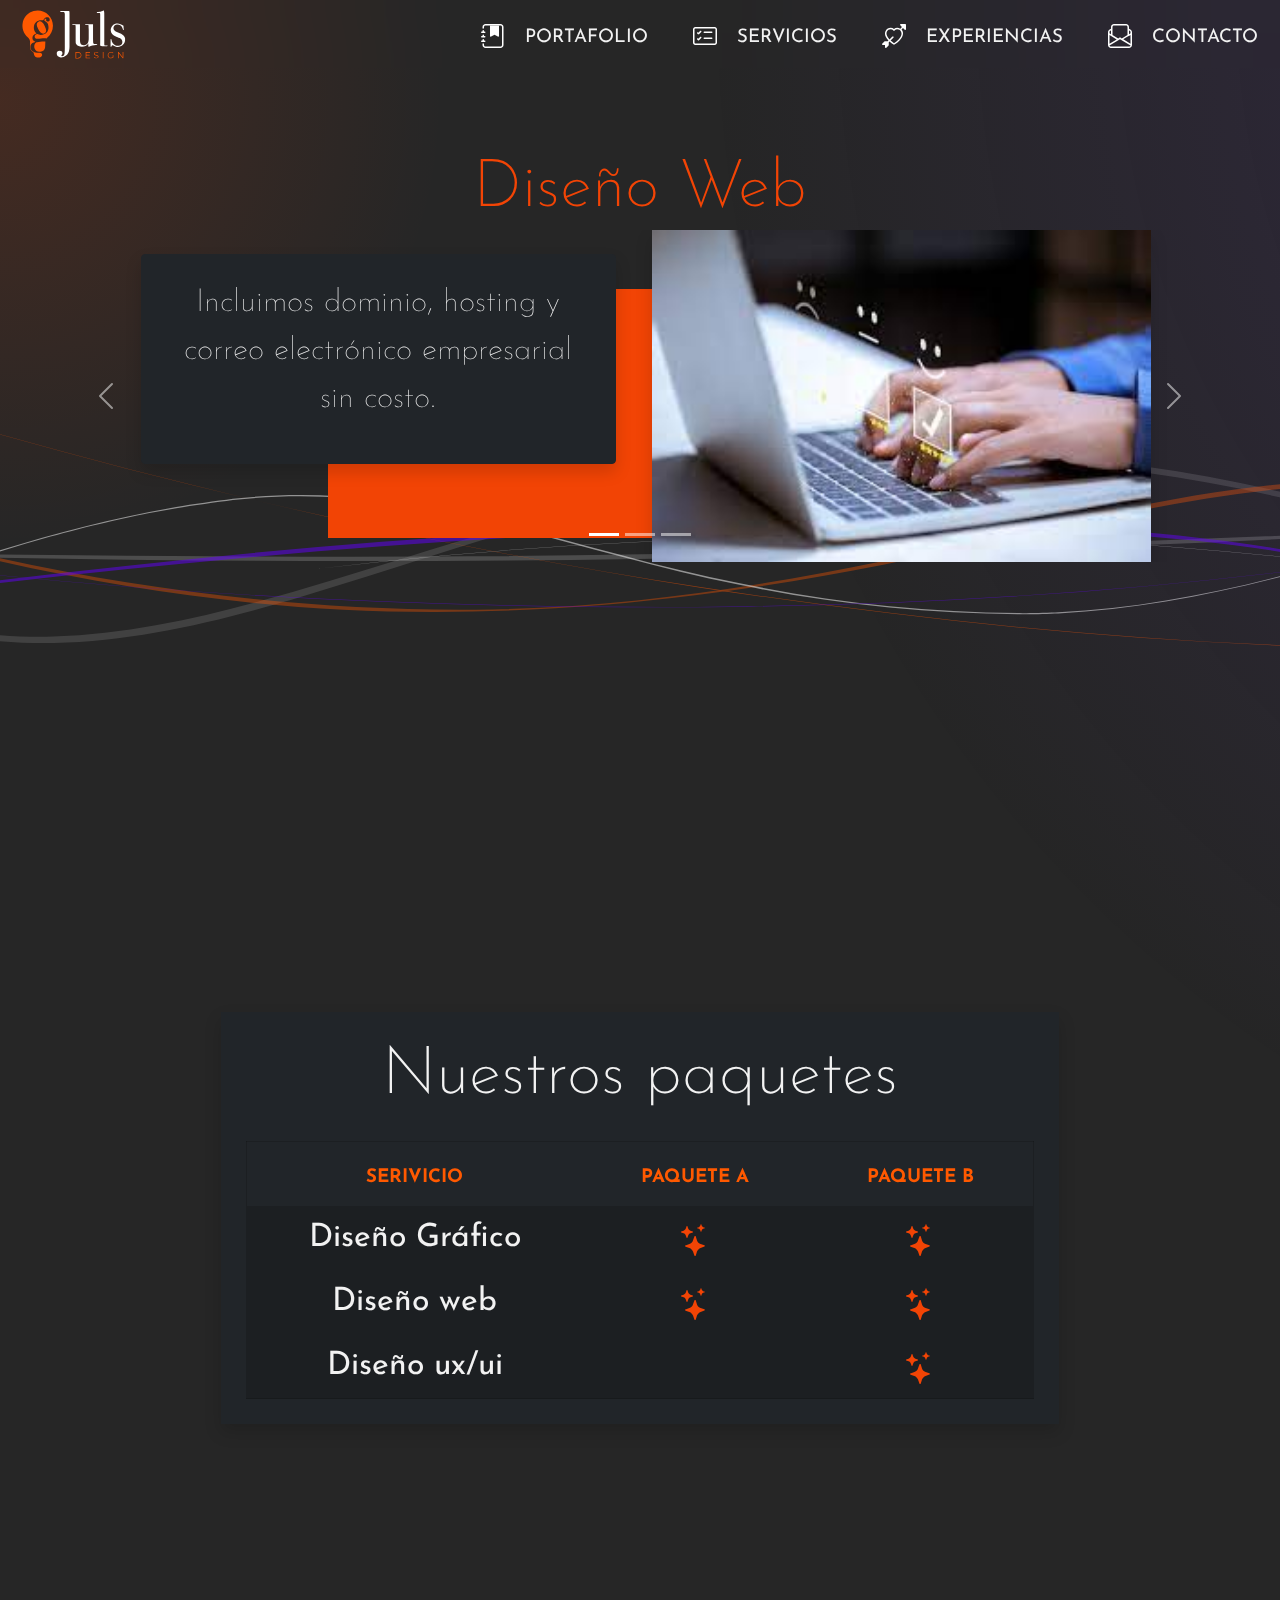
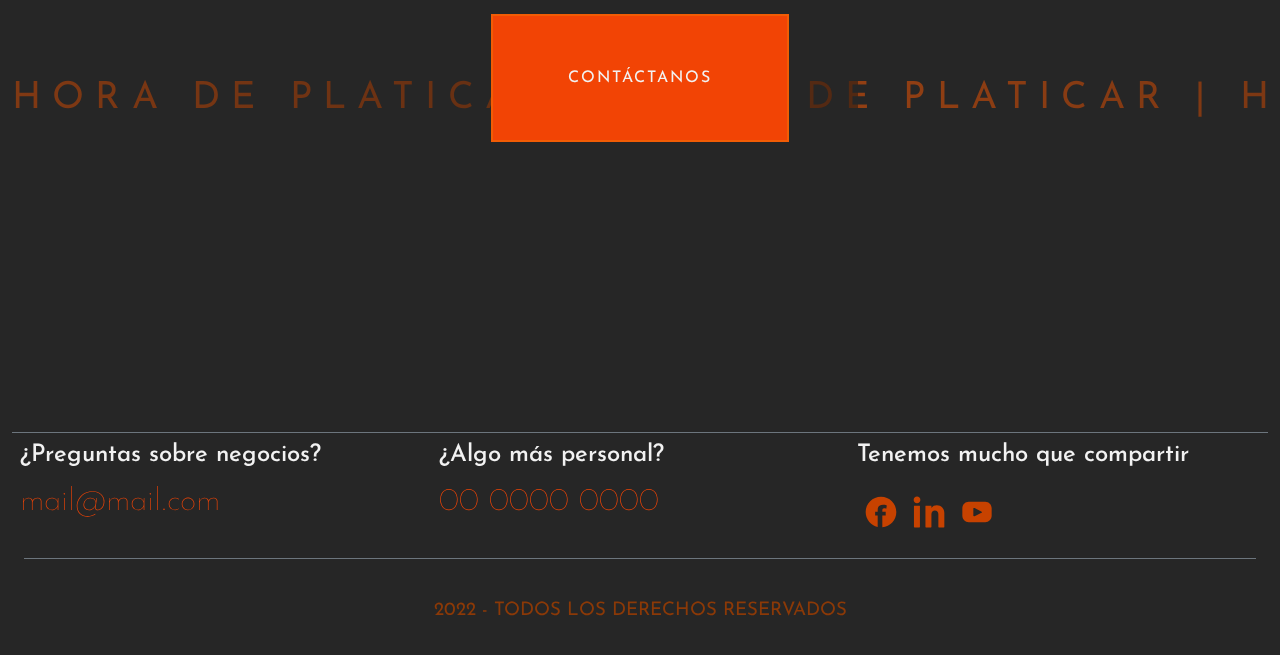
<file: index.html>
<!DOCTYPE html>
<html lang="en">
<head>
    <meta charset="UTF-8">
    <meta http-equiv="X-UA-Compatible" content="IE=edge">
    <meta name="viewport" content="width=device-width, initial-scale=1.0">
    <!--Boots-->
    <link rel="stylesheet" href="./bootstrap/css/bootstrap.min.css">

    <!--styles-->
    <link rel="stylesheet" href="./css/style.css">

    <title>gJuls</title>
</head>
<body>
    <!--Header-->
    <header class="fixed-top">
        <nav class="navbar navbar-expand-lg p-0">
            <div class="container-fluid">
                <!--brand-->
            <a href="#" class="d-flex navbar-brand p-2">
                <img src="./assets/imgs/logoGjuls-ico.svg" alt="Logo  - Diseño"/>
                <img src="./assets/imgs/logoGjuls-txt.svg" alt="gJuls  - Que inspira"/>
            </a>
                <!--btnMenu-->
            <button class="navbar-toggler" type="button" data-bs-toggle="collapse" data-bs-target="#navbarMenu" aria-controls="navbarMenu" aria-expanded="false" aria-label="Toggle navigation">
                <!--<span class="navbar-toggler-icon"></span>-->
                <img src="./assets/icons/list.svg" alt="..."/>
            </button>
            <!--MenuCollapse-->
            <div class="collapse navbar-collapse MenuCollapse" id="navbarMenu">
                <ul class="navbar-nav mb-2 mb-lg-0">
                <li>
                    <a href="views/portafolio.html">
                        <img src="./assets/imgs/ico_journal-bookmark-fill.svg" >
                        <span>Portafolio</span>
                    </a>
                </li>
                <li>
                    <a href="views/servicios.html">
                        <img src="./assets/imgs/ico_card-checklist.svg" >
                        <span>Servicios</span>
                    </a>
                </li>
                <li>
                    <a href="views/experiencias.html">
                        <img src="./assets/imgs/ico_arrow-through-heart.svg" >
                        <span>Experiencias</span>
                    </a>
                </li>
                <li>
                    <a href="views/contacto.html">
                        <img src="./assets/imgs/ico_envelope-paper.svg" >
                        <span>Contacto</span>
                    </a>
                </li>
                </ul>
            </div>
            </div>
        </nav>
    </header>

    <!--bg-dinamic-->
    <div class="bg-dinamic fixed-top">
        <div class="bg bg_01"></div>
        <div class="bg bg_02"></div>
        <div class="bg bg_03"></div>
    </div>

    <main class="container-fluid text-center" style="margin-top:100px"><h2 class="m-0 text-primary">Diseño Web</h2>
        <section class="">
            <div id="carouselHome" class="carousel slide" data-bs-ride="carousel">
            <div class="carousel-indicators">
            <button type="button" data-bs-target="#carouselHome" data-bs-slide-to="0" class="active" aria-current="true" aria-label="Slide 1"></button>
            <button type="button" data-bs-target="#carouselHome" data-bs-slide-to="1" aria-label="Slide 2"></button>
            <button type="button" data-bs-target="#carouselHome" data-bs-slide-to="2" aria-label="Slide 3"></button>
            </div>
            <div class="carousel-inner">
                <!--Active-->
            <div class="carousel-item active">
                <article class="container col-sm-12 col-md-10">
                    <div class="row">

                    <div class="col-sm-12 col-lg-6 p-md-4">
                        <div class="ContTextHome border border-dark rounded p-4 shadow bg-dark">
                            <p class="text-white text-left" >
                                Incluimos dominio, hosting y correo electrónico empresarial sin costo.
                            </p>
                        </div>
                    </div>

                    <div class="col-sm-12 col-lg-6">
                        <div class="contImg">
                            <img src="./assets/imgs/disenioWeb.jpg" class="shadow img-fluid w-100" alt="Dominio, hosting y correo electrónico empresarial">
                        </div>
                    </div>
                    </div>
                </article>
            </div>
            <!--Item-->
            <div class="carousel-item">
                    <article class="container col-sm-12 col-md-10">
                        <div class="row">
                        <div class="col-sm-12 col-lg-6 p-md-4 order-1 order-md-2">
                            <div class="ContTextHome border border-dark rounded p-4 shadow bg-dark">
                                
                                <p class="text-white" >
                                    Diseño 100% responsivo para dispositivos desktop y móviles.
                                </p>
                            </div>
                        </div>
    
                        <div class="col-sm-12 col-lg-6 order-2 order-md-1">
                            <div class="contImg">
                                <img src="./assets/imgs/disenioGrafico.jpg" class="shadow img-fluid w-100">
                            </div>
                        </div>
                        </div>
                    </article>
            </div>
            <!--Item-->
            <div class="carousel-item">
                <article class="container col-sm-12 col-md-10">
                    <div class="row">
                    <div class="col-sm-12 col-lg-6 p-md-4 order-2 order-md-1">
                        <div class="ContTextHome border border-dark rounded p-4 shadow bg-dark">
                            
                            <p class="text-white" >
                                Trabajo conjunto de diseñadores e ingenieros en software.
                            </p>
                        </div>
                    </div>

                    <div class="col-sm-12 col-lg-6 order-1 order-md-2">
                        <div class="contImg">
                            <img src="./assets/imgs/pagMuestra-02.png" class="shadow img-fluid w-100" alt=" Trabajo conjunto de diseñadores e ingenieros en software.">
                        </div>
                    </div>
                    </div>
                </article>
            </div>
            <!--Item-->
            <div class="carousel-item">
                <article class="container col-sm-12 col-md-10">
                    <div class="row">
                    <div class="col-sm-12 col-lg-6 p-md-4 order-1 order-md-2">
                        <div class="ContTextHome border border-dark rounded p-4 shadow bg-dark">
                            
                            <p class="text-white" >
                                Construida para generar ventas y posicionarse en los buscadores (SEO).
                            </p>
                        </div>
                    </div>

                    <div class="col-sm-12 col-lg-6 order-2 order-md-1">
                        <div class="contImg">
                            <img src="./assets/imgs/disenio_ux_ui.jpg" class="shadow img-fluid w-100" alt="Construida para generar ventas y posicionarse en los buscadores (SEO)">
                        </div>
                    </div>
                    </div>
                </article>
            </div>
            </div>
            <button class="carousel-control-prev" type="button" data-bs-target="#carouselHome" data-bs-slide="prev">
            <span class="carousel-control-prev-icon" aria-hidden="true"></span>
            <span class="visually-hidden">Previous</span>
            </button>
            <button class="carousel-control-next" type="button" data-bs-target="#carouselHome" data-bs-slide="next">
            <span class="carousel-control-next-icon" aria-hidden="true"></span>
            <span class="visually-hidden">Next</span>
            </button>
        </div>
        </section>

        <!--Tabla promociones-->
        <section class="container col-sm-12 col-md-8 border border-dark bg-dark shadow p-4" style="margin-top: 50vh;">
            <article class="text-center">
                <h2 class="text-white mb-4">Nuestros paquetes</h2>
                    <table class="p-2">
                    <thead>
                        <tr>
                            <th class="p-2"><span>Serivicio</span></th>
                            <th class="p-2"><span>paquete a</span></th>
                            <th class="p-2"><span>paquete b</span></th>
                        </tr>
                    </thead>
                    <tbody>
                        <tr>
                            <td class="p-2 text-white">Diseño Gráfico</td>
                            <td class="p-2 text-white">
                                <img src="./assets/icons/stars.svg" alt="start">
                            </td>
                            <td class="p-2 text-white">
                                <img src="./assets/icons/stars.svg" alt="start">
                            </td>
                        </tr>
                        <tr>
                            <td class="p-2 text-white">Diseño web</td>
                            <td class="p-2 text-white">
                                <img src="./assets/icons/stars.svg" alt="start">
                            </td>
                            <td class="p-2 text-white">
                                <img src="./assets/icons/stars.svg" alt="start">
                            </td>
                        </tr>
                        <tr>
                            <td class="p-2 text-white">Diseño ux/ui</td>
                            <td class="p-2 text-white"></td>
                            <td class="p-2 text-white">
                                <img src="./assets/icons/stars.svg" alt="start">
                            </td>
                        </tr>
                    </tbody>
                    </table>
            </article>
        </section>

        <!--Contacto-->
        <section class="SecHrs text-center">
            <a href="views/contacto.html" class="btn btn-primary pyx-10">Contáctanos</a>
                <div class="contHrs">
                    <h1 class="textHora text-center">
                        Hora de platicar | Hora de platicar | Hora de platicar | Hora de platicar
                        Hora de platicar | Hora de platicar | Hora de platicar | Hora de platicar | Hora de platicar| Hora de platicar | Hora de platicar | Hora de platicar | Hora de platicar | Hora de platicar
                    </h1>
                </div>
        </section>
    </main>

    <!--footer-->
    <footer class="container-fluid mt-4 pt-4">
        <div class="container-fluid"> 
    <div class="row border-top border-secondary mt-4">
    <!--Mail-->
    <section class="p-2 col-xs-12 col-md-4">
        <div>
            <h4>¿Preguntas sobre negocios?</h4>
            
            <p>mail@mail.com</p>
        </div>
    </section>
    <!--Telefono-->
    <section class="p-2 col-xs-12 col-md-4">
        <div>
            <h4>¿Algo más personal?</h4>
            
            <p>00 0000 0000</p>
        </div>
    </section>
    <!--redesSociales-->
    <section class="p-2 col-xs-12 col-md-4">
        <div>
            <h4>Tenemos mucho que compartir</h4>
        </div>
            <div class="d-flex">
                <div class="p-2">
                    <a href="#">
                        <img src="./assets/imgs/ico_facebook.svg" alt="Facebook">
                    </a>
                </div>
                <div class="p-2">
                    <a href="#">
                        <img src="./assets/imgs/ico_linkedin.svg" alt="Linkedin">
                    </a>
                </div>
                <div class="p-2">
                    <a href="#">
                        <img src="./assets/imgs/ico_youtube.svg" alt="Youtube">
                    </a>
                </div>
            </div>
    </section>
    </div>
    <section class="text-center mt-2 border-secondary border-top p-4" >
        <span class="text-secondary ">2022 - Todos los Derechos Reservados</span>  
    </section>
</div>
    </footer>

    <!--boots-->
    <script src="./bootstrap/js/bootstrap.min.js"></script>

</body>
</html>
</file>
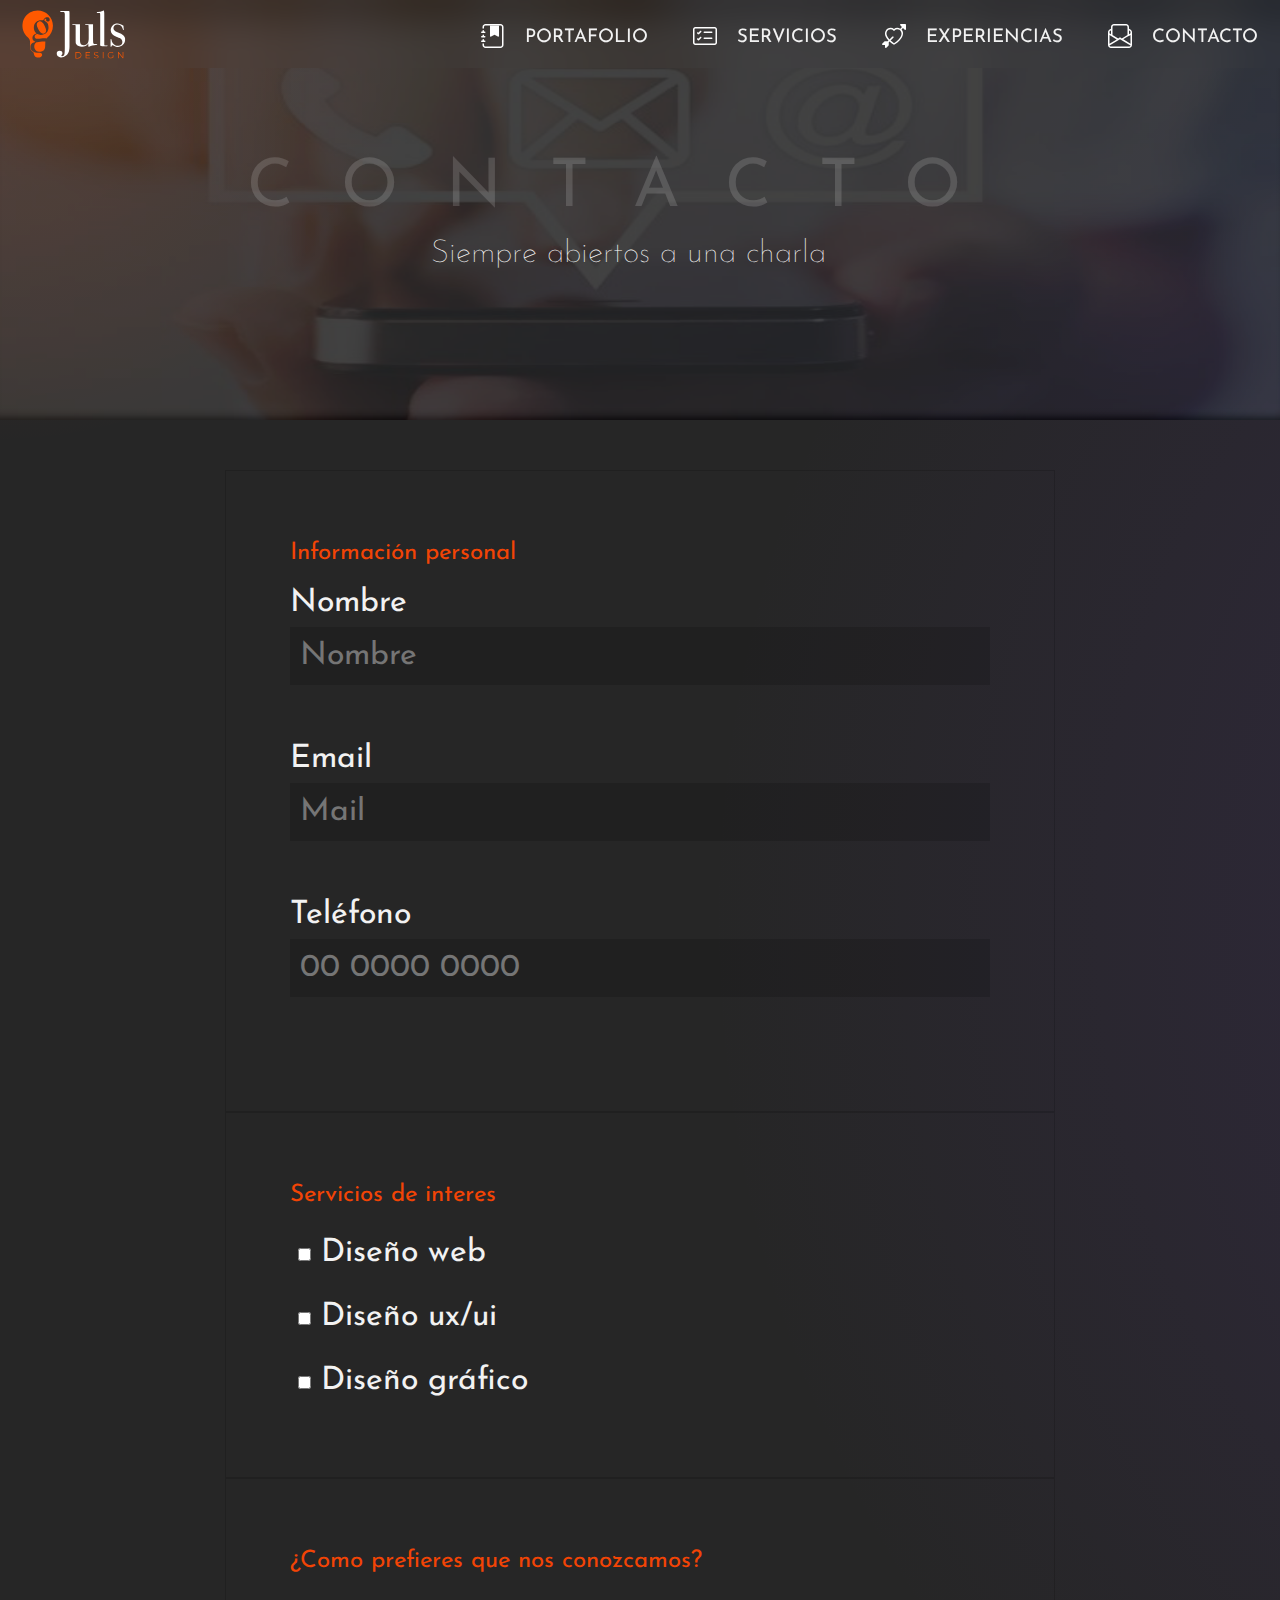
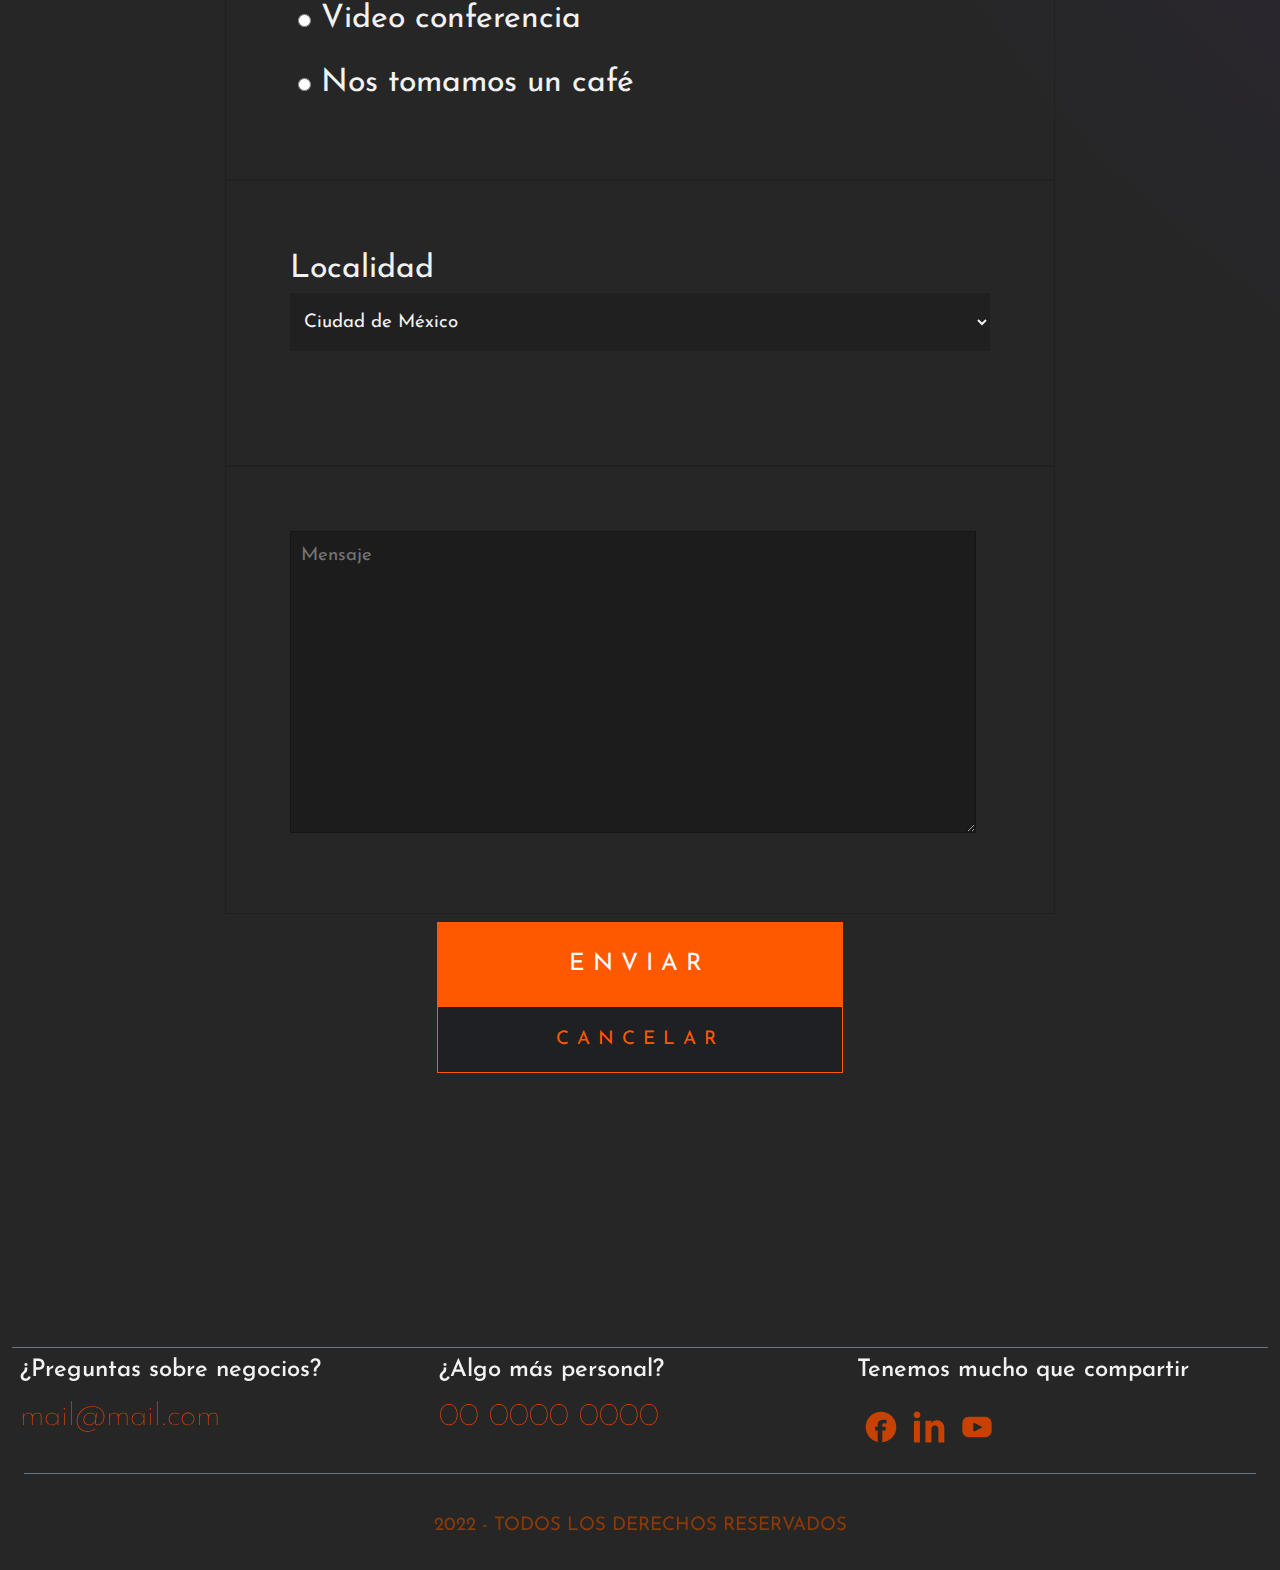
<file: views/contacto.html>
<!DOCTYPE html>
<html lang="en">
    <head>
        <meta charset="UTF-8">
        <meta http-equiv="X-UA-Compatible" content="IE=edge">
        <meta name="viewport" content="width=device-width, initial-scale=1.0">
        <!--Boots-->
        <link rel="stylesheet" href="../bootstrap/css/bootstrap.min.css">
    
        <!--styles-->
        <link rel="stylesheet" href="../css/style.css">
        <title>gJuls | Contacto</title>
</head>
<body>
    <!--Header-->
    <header class="fixed-top">
        <nav class="navbar navbar-expand-lg p-0">
            <div class="container-fluid">
                <!--brand-->
            <a href="../index.html" class="d-flex navbar-brand p-2">
                <img src="../assets/imgs/logoGjuls-ico.svg" alt="Logo  - Diseño"/>
                <img src="../assets/imgs/logoGjuls-txt.svg" alt="gJuls  - Que inspira"/>
            </a>
                <!--btnMenu-->
            <button class="navbar-toggler" type="button" data-bs-toggle="collapse" data-bs-target="#navbarMenu" aria-controls="navbarMenu" aria-expanded="false" aria-label="Toggle navigation">
                <!--<span class="navbar-toggler-icon"></span>-->
                <img src="../assets/icons/list.svg" alt="..."/>
            </button>
            <!--MenuCollapse-->
            <div class="collapse navbar-collapse MenuCollapse" id="navbarMenu">
                <ul class="navbar-nav mb-2 mb-lg-0">
                <li>
                    <a href="../views/portafolio.html">
                        <img src="../assets/imgs/ico_journal-bookmark-fill.svg" >
                        <span>Portafolio</span>
                    </a>
                </li>
                <li>
                    <a href="../views/servicios.html">
                        <img src="../assets/imgs/ico_card-checklist.svg" >
                        <span>Servicios</span>
                    </a>
                </li>
                <li>
                    <a href="../views/experiencias.html">
                        <img src="../assets/imgs/ico_arrow-through-heart.svg" >
                        <span>Experiencias</span>
                    </a>
                </li>
                <li>
                    <a href="#">
                        <img src="../assets/imgs/ico_envelope-paper.svg" >
                        <span>Contacto</span>
                    </a>
                </li>
                </ul>
            </div>
            </div>
        </nav>
    </header>

    <section class="container-fluid p-0 sectiones">
        <div class="row">
            <div class="col-12 hImgPages p-0">
                <img src="../assets/imgs/contacto.png" alt="imagen contacto" class="img-fluid w-100 ">
            </div>
            <div class="col-12 text-center position-absolute textSectiones ">
                <h2 class="w-100">Contacto</h2>
                <p class="text-light">
                   Siempre abiertos a una charla 
                </p>
            </div>
        </div>
    </section>


    <!--main-->
    <main class="container-fluid">
        <!--principal | Slider-->
        <section class="row justify-content-center">
            <form class="col-sm-12 col-md-8">
                <!--InfPersonal-->
                <fieldset>
                    <legend class="text-primary">Información personal</legend>
                    <!--nombre-->
                    <label for="nombre">Nombre</label>
                    <input type="text" id="nombre" placeholder="Nombre" class="inputType">
                    <br />
                    <!--Email-->
                    <label for="email">Email</label>
                    <input type="email" id="email" placeholder="Mail" class="inputType">
                    <br />  
                    <!--Email-->
                    <label for="telefono">Teléfono</label>
                    <input type="tel" id="telefono" placeholder="00 0000 0000" class="inputType">
                    <br />
                </fieldset>
                <!--Lista de servicios-->
                <fieldset>
                    <legend class="text-primary">Servicios de interes</legend>
                    <div class="inlineFlex">
                    <!--web-->
                    <div class=" checkRadio p-2">
                        <input type="checkbox" id="web" value="web">
                        <label for="web">Diseño web</label>
                    </div>
                    <!--ux/ui-->
                    <div class=" checkRadio p-2">
                        <input type="checkbox" id="ux_ui" value="ux_ui">
                        <label for="ux_ui">Diseño ux/ui</label>
                    </div>
                    <!--grafico-->
                    <div class=" checkRadio p-2">
                        <input type="checkbox" id="grafico" value="grafico">
                        <label for="grafico">Diseño gráfico</label>
                    </div>
                </div>
                </fieldset>
                <!--Información de atención-->
                <fieldset>
                    <legend class="text-primary">¿Como prefieres que nos conozcamos?</legend>
                    <div class="inlineFlex">
                    <!--virtual-->
                    <div class=" checkRadio p-2">
                        <input type="radio" id="virtual" value="virtual" name="primerContacto">
                        <label for="virtual">Video conferencia</label>
                    </div>
                    
                    <div class=" checkRadio p-2">
                    <!--cafe-->
                    <input type="radio" id="cafe" value="cafe" name="primerContacto">
                    <label for="cafe">Nos tomamos un café</label>
                    </div>
                    </div>
                </fieldset>
                <fieldset>
                    <label for="localidad">Localidad</label>
                    <select id="localidad" class="inputType">
                        <option>Ciudad de México</option>
                        <option>Monterrey</option>
                        <option>Yucatan</option>
                    </select>
                </fieldset>
                <fieldset>
                    <textarea id="mensaje" name="" cols="30" rows="10" placeholder="Mensaje"></textarea>
                </fieldset>
                <div class="text-center p-2 btns" >
                    <input type="submit" value="Enviar" id="btnSend">
                    <input type="reset" value="Cancelar" id="btnCancel" >
                </div>
            </form>
        </section>

        <!--Mapa-->
<section class="col-sm-12">
    <iframe src="https://www.google.com/maps/embed?pb=!1m18!1m12!1m3!1d240863.68495400102!2d-99.28369872893013!3d19.391003839331002!2m3!1f0!2f0!3f0!3m2!1i1024!2i768!4f13.1!3m3!1m2!1s0x85ce0026db097507%3A0x54061076265ee841!2sCiudad%20de%20M%C3%A9xico%2C%20CDMX!5e0!3m2!1ses!2smx!4v1654208117817!5m2!1ses!2smx"  style="border:0; width: 100%;" allowfullscreen="" loading="lazy" referrerpolicy="no-referrer-when-downgrade"></iframe>
</section>
        
    </main>

    

     
    <!--footer-->
    <footer class="container-fluid mt-4">
        <div class="container-fluid"> 
    <div class="row border-top border-secondary mt-4">
    <!--Mail-->
    <section class="p-2 col-xs-12 col-md-4">
        <div>
            <h4>¿Preguntas sobre negocios?</h4>
            
            <p>mail@mail.com</p>
        </div>
    </section>
    <!--Telefono-->
    <section class="p-2 col-xs-12 col-md-4">
        <div>
            <h4>¿Algo más personal?</h4>
            
            <p>00 0000 0000</p>
        </div>
    </section>
    <!--redesSociales-->
    <section class="p-2 col-xs-12 col-md-4">
        <div>
            <h4>Tenemos mucho que compartir</h4>
        </div>
            <div class="d-flex">
                <div class="p-2">
                    <a href="#">
                        <img src="../assets/imgs/ico_facebook.svg" alt="Facebook">
                    </a>
                </div>
                <div class="p-2">
                    <a href="#">
                        <img src="../assets/imgs/ico_linkedin.svg" alt="Linkedin">
                    </a>
                </div>
                <div class="p-2">
                    <a href="#">
                        <img src="../assets/imgs/ico_youtube.svg" alt="Youtube">
                    </a>
                </div>
            </div>
    </section>
    </div>
    <section class="text-center mt-2 border-secondary border-top p-4" >
        <span class="text-secondary ">2022 - Todos los Derechos Reservados</span>  
    </section>
</div>
    </footer>

    <!--boots-->
    <script src="../bootstrap/js/bootstrap.min.js"></script>

</body>
</html>
</file>
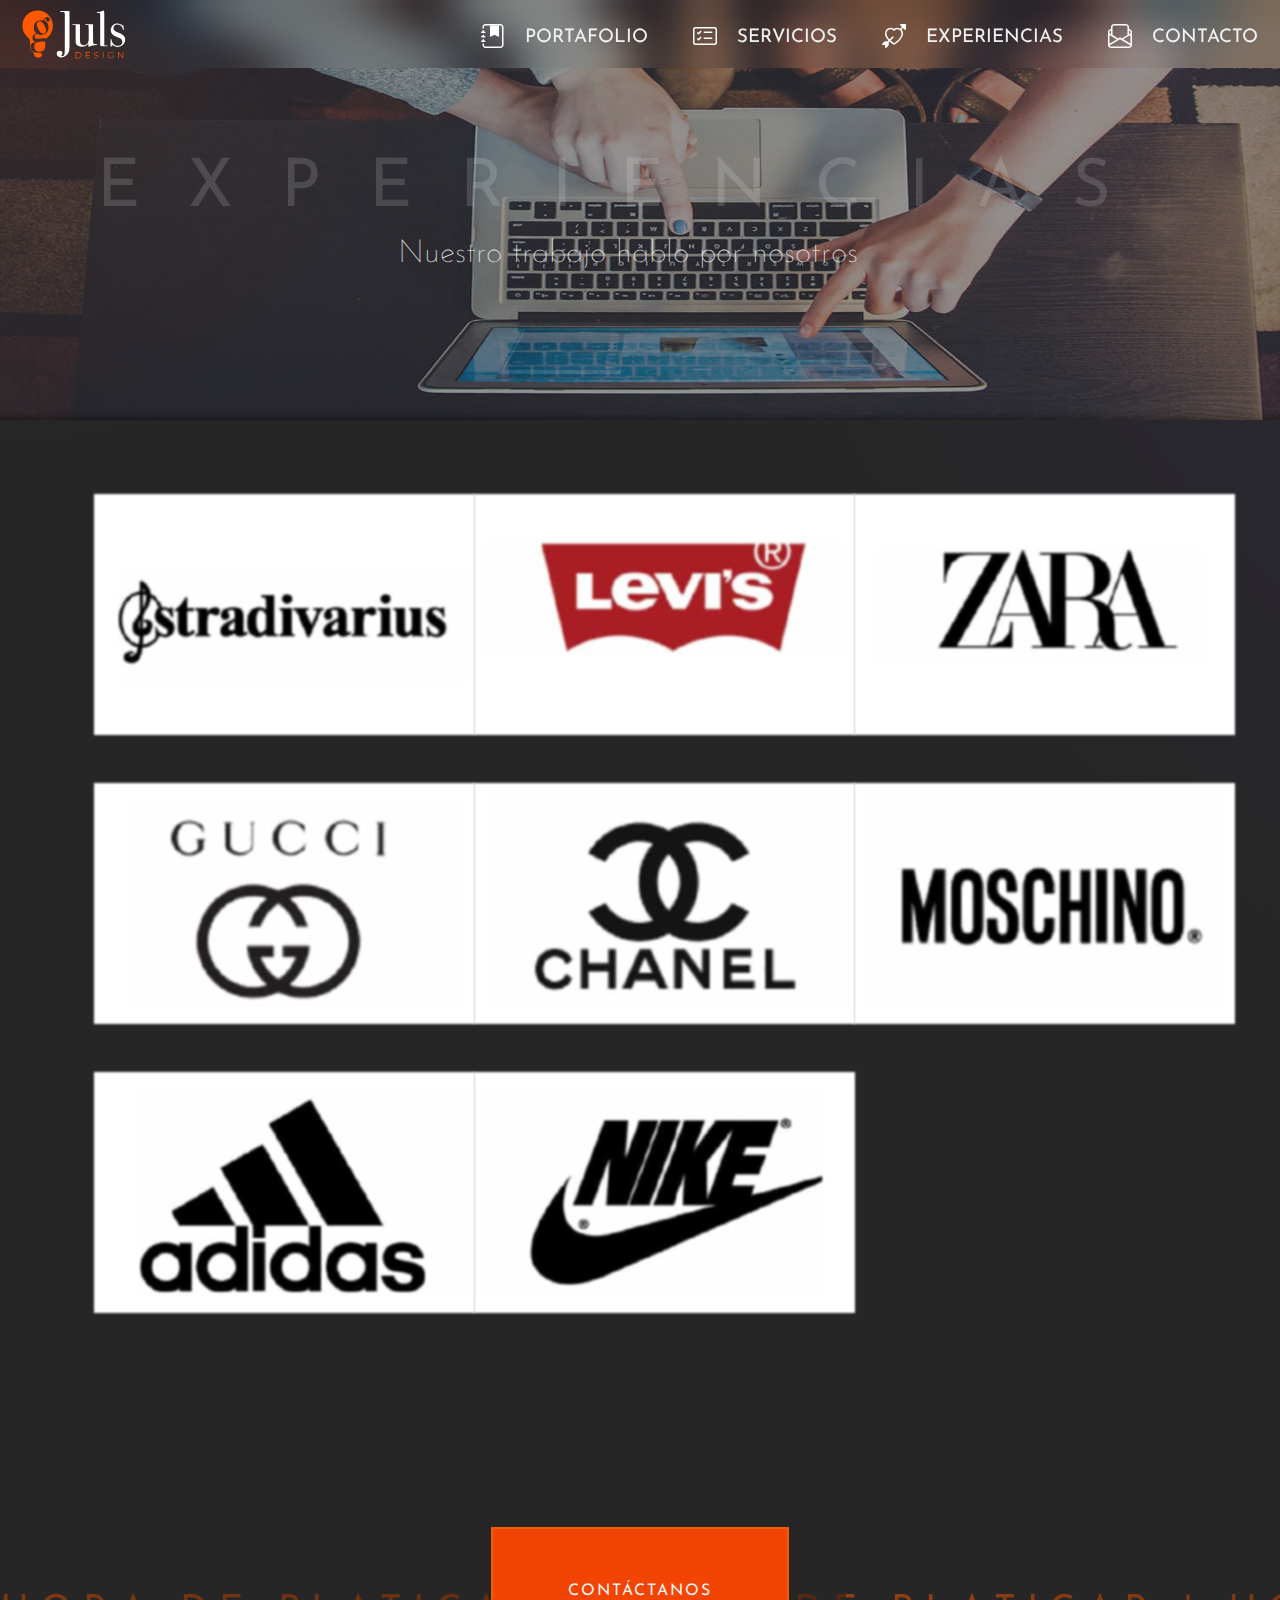
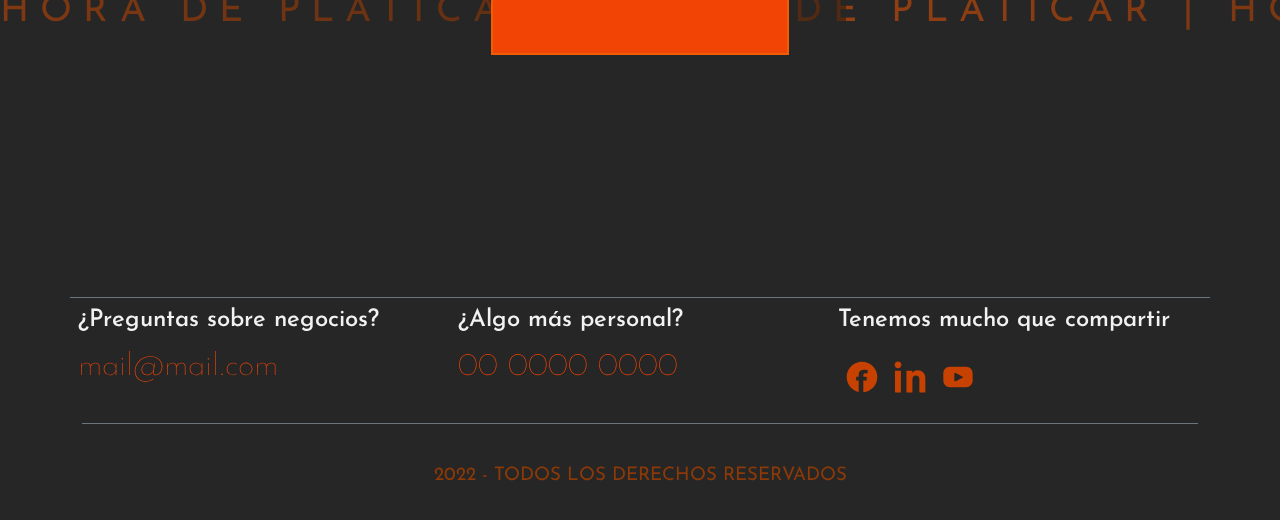
<file: views/experiencias.html>
<!DOCTYPE html>
<html lang="en">
<head>
    <meta charset="UTF-8">
    <meta http-equiv="X-UA-Compatible" content="IE=edge">
    <meta name="viewport" content="width=device-width, initial-scale=1.0">
    <!--Bootstrap-->
    <link rel="stylesheet" href="../bootstrap/css/bootstrap.min.css">
    
    <!--Styles-->
    <link rel="stylesheet" href="../css/style.css">
    <title>gJuls | Experiencias</title>
</head>
<body>
    <!--Header-->
    <header class="fixed-top">
        <nav class="navbar navbar-expand-lg p-0">
            <div class="container-fluid">
                <!--brand-->
            <a href="../index.html" class="d-flex navbar-brand p-2">
                <img src="../assets/imgs/logoGjuls-ico.svg" alt="Logo  - Diseño"/>
                <img src="../assets/imgs/logoGjuls-txt.svg" alt="gJuls  - Que inspira"/>
            </a>
                <!--btnMenu-->
            <button class="navbar-toggler" type="button" data-bs-toggle="collapse" data-bs-target="#navbarMenu" aria-controls="navbarMenu" aria-expanded="false" aria-label="Toggle navigation">
                <!--<span class="navbar-toggler-icon"></span>-->
                <img src="../assets/icons/list.svg" alt="..."/>
            </button>
            <!--MenuCollapse-->
            <div class="collapse navbar-collapse MenuCollapse" id="navbarMenu">
                <ul class="navbar-nav mb-2 mb-lg-0">
                <li>
                    <a href="./portafolio.html">
                        <img src="../assets/imgs/ico_journal-bookmark-fill.svg" >
                        <span>Portafolio</span>
                    </a>
                </li>
                <li>
                    <a href="./servicios.html">
                        <img src="../assets/imgs/ico_card-checklist.svg" >
                        <span>Servicios</span>
                    </a>
                </li>
                <li>
                    <a href="#">
                        <img src="../assets/imgs/ico_arrow-through-heart.svg" >
                        <span>Experiencias</span>
                    </a>
                </li>
                <li>
                    <a href="./contacto.html">
                        <img src="../assets/imgs/ico_envelope-paper.svg" >
                        <span>Contacto</span>
                    </a>
                </li>
                </ul>
            </div>
            </div>
        </nav>
    </header>

    <section class="container-fluid p-0 sectiones">
        <div class="row">
            <div class="col-12 hImgPages p-0">
                <img src="../assets/imgs/experiencia.jpg" alt="imagen contacto" class="img-fluid w-100">
            </div>
            <div class="col-12 text-center position-absolute textSectiones ">
                <h2 class="w-100">Experiencias</h2>
                <p class="text-light">
                    Nuestro trabajo hablo por nosotros    
                </p>
            </div>
        </div>
    </section>

    <!--main-->
    <main>
        <!--iconosClientes-->
        <section class="container d-none d-md-block">
            <article class="row">
                <div class="hoverMarcas col-12 col-md-4 p-0">
                    <img src="../assets/imgs/logosClientes-01.png" alt="Logo Cliente Uno" class="h-100 p-4">
                </div>
                <div  class="hoverMarcas col-12 col-md-4 p-0"><img src="../assets/imgs/logosClientes-02.png" alt="Logo Cliente dos" class="h-100 p-4"></div>
                <div  class="hoverMarcas col-12 col-md-4 p-0"><img src="../assets/imgs/logosClientes-03.png" alt="Logo Cliente tres" class="h-100 p-4"></div>
                <div  class="hoverMarcas col-12 col-md-4 p-0"><img src="../assets/imgs/logosClientes-04.png" alt="Logo Cliente cuatro" class="h-100 p-4"></div>
                <div  class="hoverMarcas col-12 col-md-4 p-0"><img src="../assets/imgs/logosClientes-05.png" alt="Logo Cliente cinco" class="h-100 p-4"></div>
                <div  class="hoverMarcas col-12 col-md-4 p-0"><img src="../assets/imgs/logosClientes-06.png" alt="Logo Cliente seis" class="h-100 p-4"></div>
                <div  class="hoverMarcas col-12 col-md-4 p-0"><img src="../assets/imgs/logosClientes-07.png" alt="Logo Cliente siete" class="h-100 p-4"></div>
                <div  class="hoverMarcas col-12 col-md-4 p-0"><img src="../assets/imgs/logosClientes-08.png" alt="Logo Cliente ocho" class="h-100 p-4"></div>
            </article>

           
        </section>

        <section class="container d-md-none">
            <article class="row">
                <div id="carouselExampleMarcas" class="carousel slide" data-bs-ride="carousel">
                    <div class="carousel-inner">
                        <div class="carousel-item active">
                            <div  class="hoverMarcas col-12 p-0">
                                <img src="../assets/imgs/logosClientes-01.png" alt="Logo Cliente ocho" class="h-100 p-4">
                            </div>
                          </div><div class="carousel-item">
                            <div  class="hoverMarcas col-12 p-0"><img src="../assets/imgs/logosClientes-02.png" alt="Logo Cliente ocho" class="h-100 p-4"></div>
                          </div><div class="carousel-item">
                            <div  class="hoverMarcas col-12 p-0"><img src="../assets/imgs/logosClientes-03.png" alt="Logo Cliente ocho" class="h-100 p-4"></div>
                          </div><div class="carousel-item">
                            <div  class="hoverMarcas col-12 p-0"><img src="../assets/imgs/logosClientes-04.png" alt="Logo Cliente ocho" class="h-100 p-4"></div>
                          </div><div class="carousel-item">
                            <div  class="hoverMarcas col-12 p-0"><img src="../assets/imgs/logosClientes-05.png" alt="Logo Cliente ocho" class="h-100 p-4"></div>
                          </div><div class="carousel-item">
                            <div  class="hoverMarcas col-12 p-0"><img src="../assets/imgs/logosClientes-06.png" alt="Logo Cliente ocho" class="h-100 p-4"></div>
                          </div><div class="carousel-item">
                            <div  class="hoverMarcas col-12 p-0"><img src="../assets/imgs/logosClientes-07.png" alt="Logo Cliente ocho" class="h-100 p-4"></div>
                          </div><div class="carousel-item">
                            <div  class="hoverMarcas col-12 p-0"><img src="../assets/imgs/logosClientes-08.png" alt="Logo Cliente ocho" class="h-100 p-4"></div>
                          </div>
                    </div>
                    <button class="carousel-control-prev" type="button" data-bs-target="#carouselExampleMarcas" data-bs-slide="prev">
                      <span class="carousel-control-prev-icon" aria-hidden="true"></span>
                      <span class="visually-hidden">Previous</span>
                    </button>
                    <button class="carousel-control-next" type="button" data-bs-target="#carouselExampleMarcas" data-bs-slide="next">
                    <span class="carousel-control-next-icon" aria-hidden="true"></span>
                    <span class="visually-hidden">Next</span>
                    </button>
                </div>
            </article>
        </section>
        <!--Contacto-->
        <!--Contacto-->
        <section class="SecHrs text-center">
            <a href="./contacto.html" class="btn btn-primary pyx-10">Contáctanos</a>
                <div class="contHrs">
                    <h1 class="textHora text-center">
                        Hora de platicar | Hora de platicar | Hora de platicar | Hora de platicar
                        Hora de platicar | Hora de platicar | Hora de platicar | Hora de platicar | Hora de platicar| Hora de platicar | Hora de platicar | Hora de platicar | Hora de platicar | Hora de platicar
                    </h1>
                </div>
        </section>
    </main>

    <!--footer-->
    <footer class="container mt-4">
        <div class="row border-top border-secondary mt-4">
        <!--Mail-->
        <section class="p-2 col-xs-12 col-md-4">
            <div>
                <h4>¿Preguntas sobre negocios?</h4>
                
                <p class="c-orange">mail@mail.com</p>
            </div>
        </section>
        <!--Telefono-->
        <section class="p-2 col-xs-12 col-md-4">
            <div>
                <h4>¿Algo más personal?</h4>
                
                <p class="c-orange">00 0000 0000</p>
            </div>
        </section>
        <!--redesSociales-->
        <section class="p-2 col-xs-12 col-md-4">
            <div>
                <h4>Tenemos mucho que compartir</h4>
            </div>
                <div class="d-flex">
                    <div class="p-2">
                        <a href="#">
                            <img src="../assets/imgs/ico_facebook.svg" alt="Facebook">
                        </a>
                    </div>
                    <div class="p-2">
                        <a href="#">
                            <img src="../assets/imgs/ico_linkedin.svg" alt="Linkedin">
                        </a>
                    </div>
                    <div class="p-2">
                        <a href="#">
                            <img src="../assets/imgs/ico_youtube.svg" alt="Youtube">
                        </a>
                    </div>
                </div>
        </section>
        </div>
        <section class="text-center mt-2 border-secondary border-top p-4" >
            <span class="text-secondary ">2022 - Todos los Derechos Reservados</span>  
        </section>
    </footer>
    
    <!--JsBootstrap-->
    <script src="../bootstrap/js/bootstrap.min.js"></script>
    
</body>
</html>
</file>
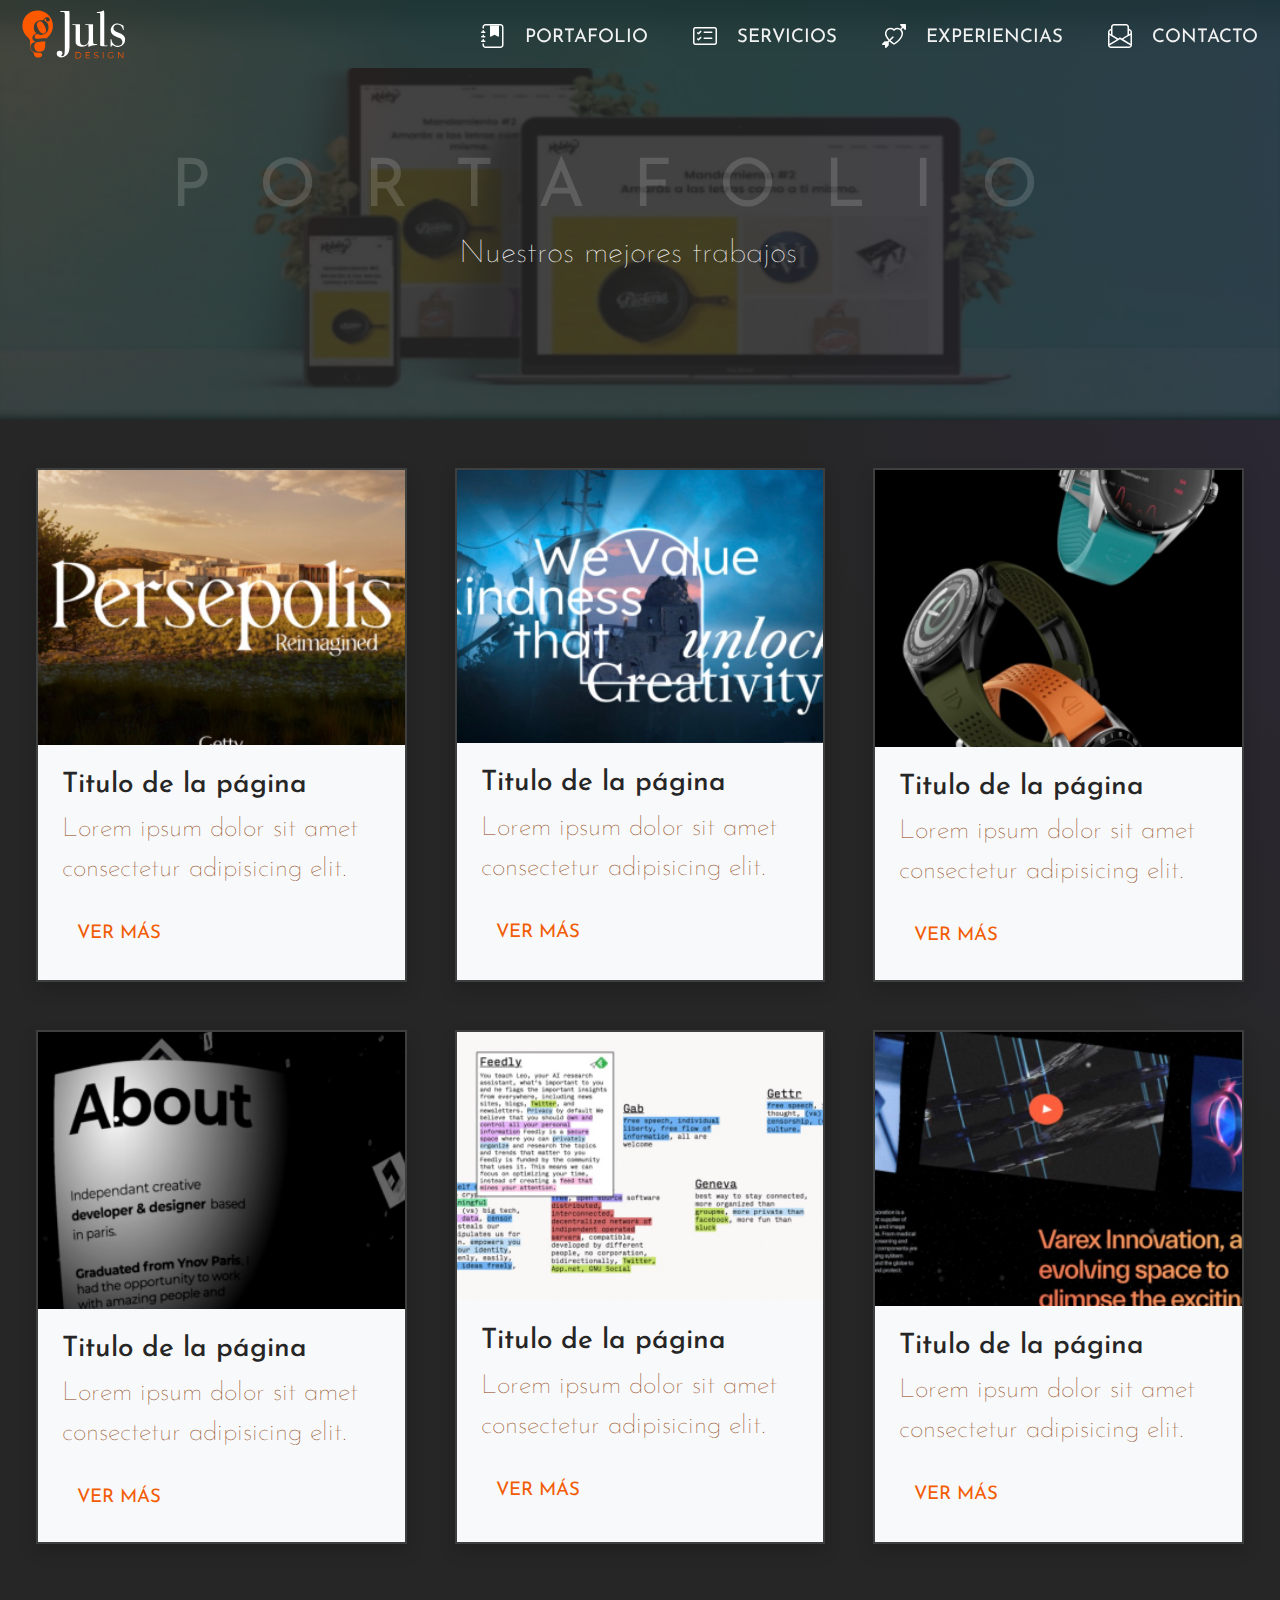
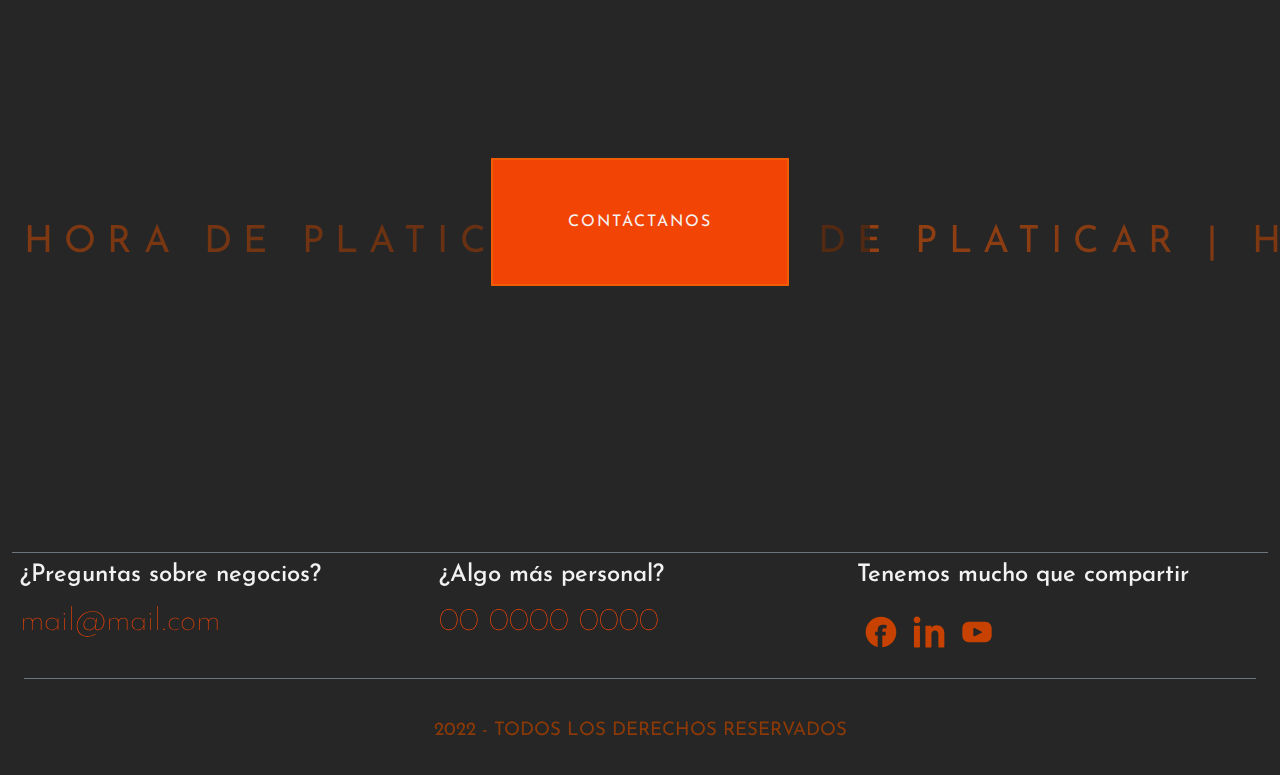
<file: views/portafolio.html>
<!DOCTYPE html>
<html lang="en">
<head>
    <meta charset="UTF-8">
    <meta http-equiv="X-UA-Compatible" content="IE=edge">
    <meta name="viewport" content="width=device-width, initial-scale=1.0">
    <!--Bootstrap-->
    <link rel="stylesheet" href="../bootstrap/css/bootstrap.min.css">
    
    <!--Styles-->
    <link rel="stylesheet" href="../css/style.css">
    <title>gJuls | Portafolios</title>
</head>
<body>
    <!--Header-->
    <header class="fixed-top">
        <nav class="navbar navbar-expand-lg p-0">
            <div class="container-fluid">
                <!--brand-->
            <a href="../index.html" class="d-flex navbar-brand p-2">
                <img src="../assets/imgs/logoGjuls-ico.svg" alt="Logo  - Diseño"/>
                <img src="../assets/imgs/logoGjuls-txt.svg" alt="gJuls  - Que inspira"/>
            </a>
                <!--btnMenu-->
            <button class="navbar-toggler" type="button" data-bs-toggle="collapse" data-bs-target="#navbarMenu" aria-controls="navbarMenu" aria-expanded="false" aria-label="Toggle navigation">
                <!--<span class="navbar-toggler-icon"></span>-->
                <img src="../assets/icons/list.svg" alt="..."/>
            </button>
            <!--MenuCollapse-->
            <div class="collapse navbar-collapse MenuCollapse" id="navbarMenu">
                <ul class="navbar-nav mb-2 mb-lg-0">
                <li>
                    <a href="#">
                        <img src="../assets/imgs/ico_journal-bookmark-fill.svg" >
                        <span>Portafolio</span>
                    </a>
                </li>
                <li>
                    <a href="./servicios.html">
                        <img src="../assets/imgs/ico_card-checklist.svg" >
                        <span>Servicios</span>
                    </a>
                </li>
                <li>
                    <a href="./experiencias.html">
                        <img src="../assets/imgs/ico_arrow-through-heart.svg" >
                        <span>Experiencias</span>
                    </a>
                </li>
                <li>
                    <a href="./contacto.html">
                        <img src="../assets/imgs/ico_envelope-paper.svg" >
                        <span>Contacto</span>
                    </a>
                </li>
                </ul>
            </div>
            </div>
        </nav>
    </header>

    <section class="container-fluid p-0 sectiones">
        <div class="row">
            <div class="col-12 hImgPages p-0">
                <img src="../assets/imgs/portafolio.png" alt="imagen contacto" class="img-fluid w-100">
            </div>
            <div class="col-12 text-center position-absolute textSectiones ">
                <h2 class="w-100">Portafolio</h2>
                <p class="text-light">
                   Nuestros mejores trabajos 
                </p>
            </div>
        </div>
    </section>

    <!--main-->
    <main class="container-fluid p-4"> 
        <!--Cards Grid-->
        <section class="row justify-content-center">
            <!--card-->
            <div class="col-xs-12 col-sm-6 col-md-6 col-lg-4 p-4">
                <a href="#" class="card bg-light shadow">    
                    <div class="imgCards">
                    <img src="../assets/imgs/pagMuestra-01.png" alt="imagen de la página" class="img-fluid" class="img-fluid">
                    </div>
                    <div class="p-4">
                    <h3 class="c-dark">Titulo de la página</h3>
                    <p class="c-dark">
                        Lorem ipsum dolor sit amet consectetur adipisicing elit.
                    </p>
                    <span class="c-orange">
                        ver más
                    </span>
                    </div>
                </a>
            </div>
            <!--card-->
            <div class="col-xs-12 col-sm-6 col-md-6 col-lg-4 p-4">
                <a href="#" class="card bg-light shadow">    
                    <div class="imgCards">
                    <img src="../assets/imgs/pagMuestra-02.png" alt="imagen de la página" class="img-fluid">
                    </div>
                    <div class="p-4">
                    <h3 class="c-dark">Titulo de la página</h3>
                    <p class="c-dark">
                        Lorem ipsum dolor sit amet consectetur adipisicing elit.
                    </p>
                    
                    <span class="c-orange">
                        ver más
                    </span>
                    </div>
                </a>
            </div>
            <!--card-->
            <div class="col-xs-12 col-sm-6 col-md-6 col-lg-4 p-4">
                <a href="#" class="card bg-light shadow">    
                    <div class="imgCards">
                     <img src="../assets/imgs/pagMuestra-03.png" alt="imagen de la página" class="img-fluid">
                    </div>
                    <div class="p-4">
                    <h3 class="c-dark">Titulo de la página</h3>
                    <p class="c-dark">
                        Lorem ipsum dolor sit amet consectetur adipisicing elit.
                    </p>
                    
                    <span class="c-orange">
                        ver más
                    </span>
                    </div>
                </a>
            </div>
            <!--card-->
            <div class="col-xs-12 col-sm-6 col-md-6 col-lg-4 p-4">
                <a href="#" class="card bg-light shadow">    
                    <div class="imgCards">
                     <img src="../assets/imgs/pagMuestra-04.png" alt="imagen de la página" class="img-fluid">
                    </div>
                    <div class="p-4">
                    <h3 class="c-dark">Titulo de la página</h3>
                    <p class="c-dark">
                        Lorem ipsum dolor sit amet consectetur adipisicing elit.
                    </p>
                    
                    <span class="c-orange">
                        ver más
                    </span>
                    </div>
                </a>
            </div>
            <!--card-->
            <div class="col-xs-12 col-sm-6 col-md-6 col-lg-4 p-4">
                <a href="#" class="card bg-light shadow">    
                    <div class="imgCards">
                     <img src="../assets/imgs/pagMuestra-05.png" alt="imagen de la página" class="img-fluid">
                    </div>
                    <div class="p-4">
                    <h3 class="c-dark">Titulo de la página</h3>
                    <p class="c-dark">
                        Lorem ipsum dolor sit amet consectetur adipisicing elit.
                    </p>
                    
                    <span class="c-orange">
                        ver más
                    </span>
                    </div>
                </a>
            </div>
            <!--card-->
            <div class="col-xs-12 col-sm-6 col-md-6 col-lg-4 p-4">
                <a href="#" class="card bg-light shadow">    
                    <div class="imgCards">
                     <img src="../assets/imgs/pagMuestra-06.png" alt="imagen de la página" class="img-fluid">
                    </div>
                    <div class="p-4">
                    <h3 class="c-dark">Titulo de la página</h3>
                    <p class="c-dark">
                        Lorem ipsum dolor sit amet consectetur adipisicing elit.
                    </p>
                    
                    <span class="c-orange">
                        ver más
                    </span>
                    </div>
                </a>
            </div>
            

           
        </section>
        
        <!--Contacto-->
        <section class="SecHrs text-center">
            <a href="views/contacto.html" class="btn btn-primary pyx-10">Contáctanos</a>
                <div class="contHrs">
                    <h1 class="textHora text-center">
                        Hora de platicar | Hora de platicar | Hora de platicar | Hora de platicar
                        Hora de platicar | Hora de platicar | Hora de platicar | Hora de platicar | Hora de platicar| Hora de platicar | Hora de platicar | Hora de platicar | Hora de platicar | Hora de platicar
                    </h1>
                </div>
        </section>
    </main>




<!--footer-->
<footer class="container-fluid mt-4">
    <div class="container-fluid"> 
<div class="row border-top border-secondary mt-4">
<!--Mail-->
<section class="p-2 col-xs-12 col-md-4">
    <div>
        <h4>¿Preguntas sobre negocios?</h4>
        
        <p>mail@mail.com</p>
    </div>
</section>
<!--Telefono-->
<section class="p-2 col-xs-12 col-md-4">
    <div>
        <h4>¿Algo más personal?</h4>
        
        <p>00 0000 0000</p>
    </div>
</section>
<!--redesSociales-->
<section class="p-2 col-xs-12 col-md-4">
    <div>
        <h4>Tenemos mucho que compartir</h4>
    </div>
        <div class="d-flex">
            <div class="p-2">
                <a href="#">
                    <img src="../assets/imgs/ico_facebook.svg" alt="Facebook">
                </a>
            </div>
            <div class="p-2">
                <a href="#">
                    <img src="../assets/imgs/ico_linkedin.svg" alt="Linkedin">
                </a>
            </div>
            <div class="p-2">
                <a href="#">
                    <img src="../assets/imgs/ico_youtube.svg" alt="Youtube">
                </a>
            </div>
        </div>
</section>
</div>
<section class="text-center mt-2 border-secondary border-top p-4" >
    <span class="text-secondary ">2022 - Todos los Derechos Reservados</span>  
</section>
</div>
</footer>

<!--JsBootstrap-->
<script src="../bootstrap/js/bootstrap.min.js"></script>
    
</body>
</html>
</file>
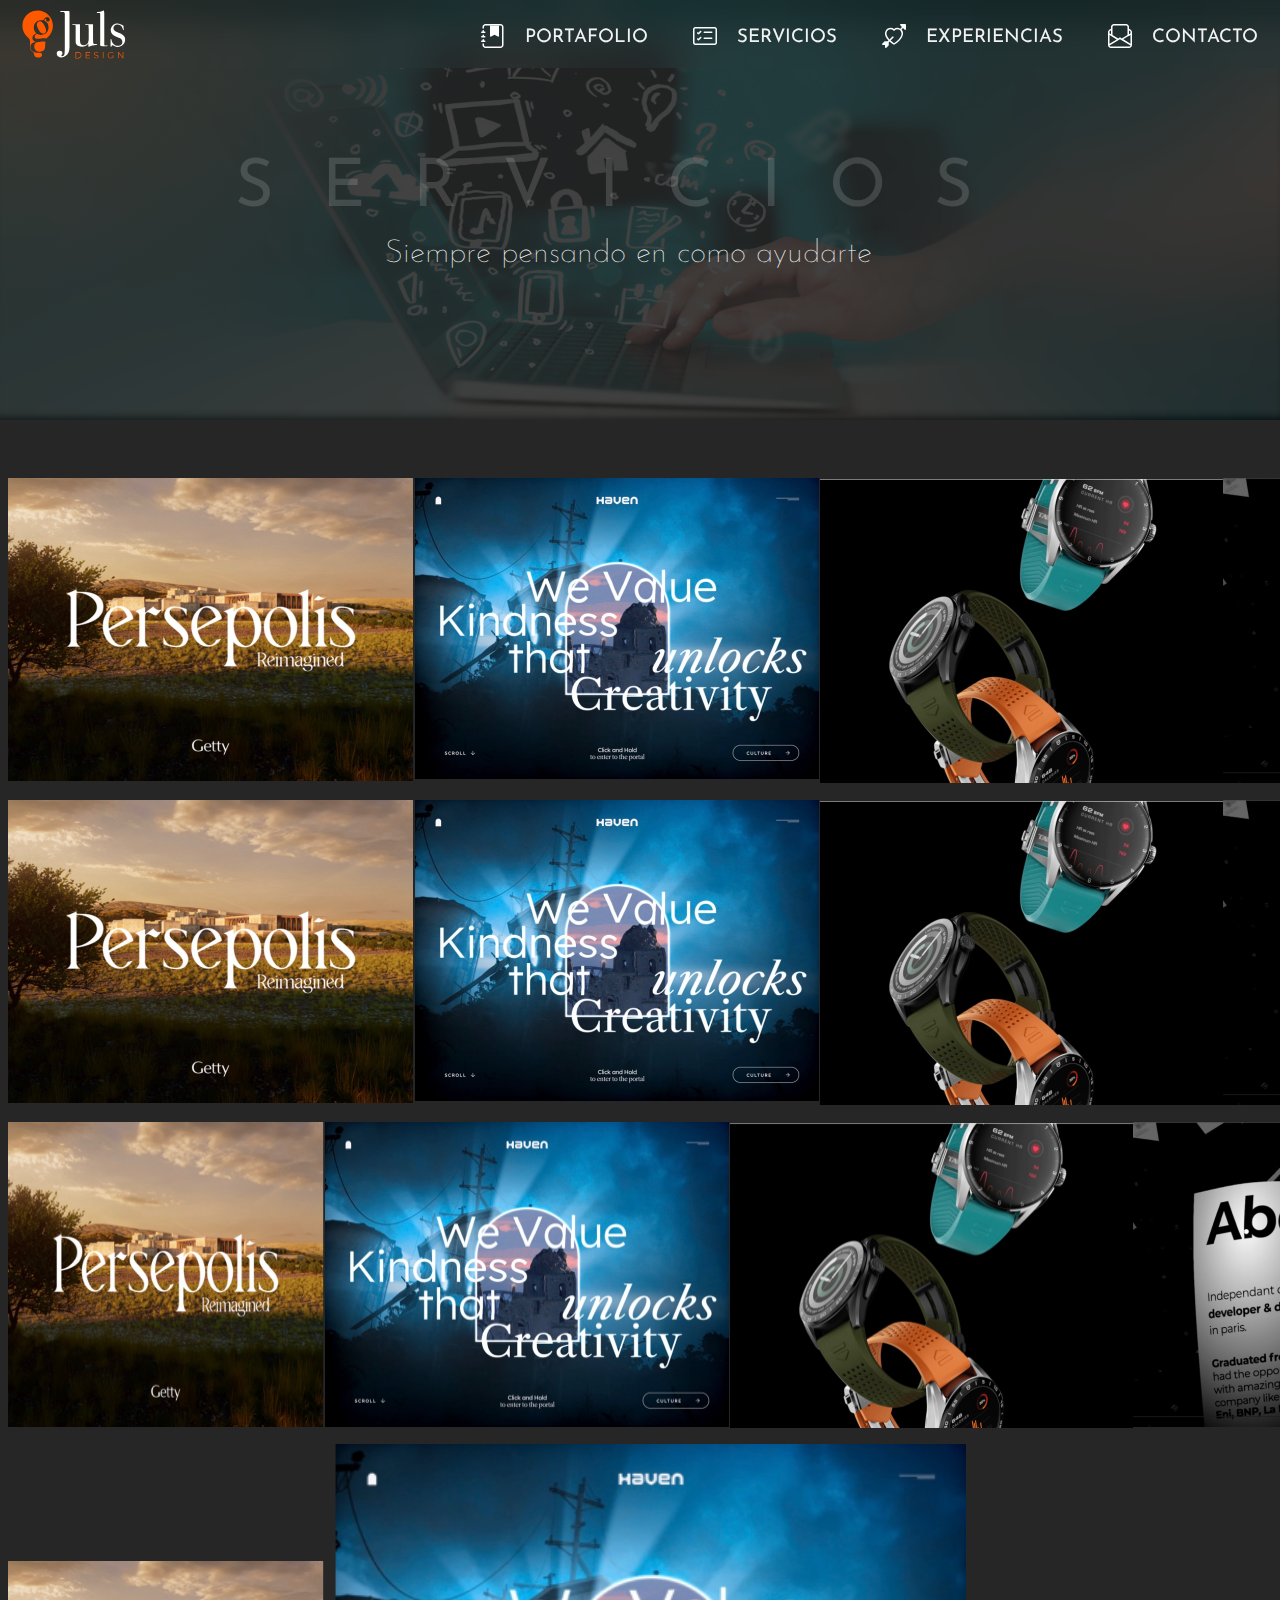
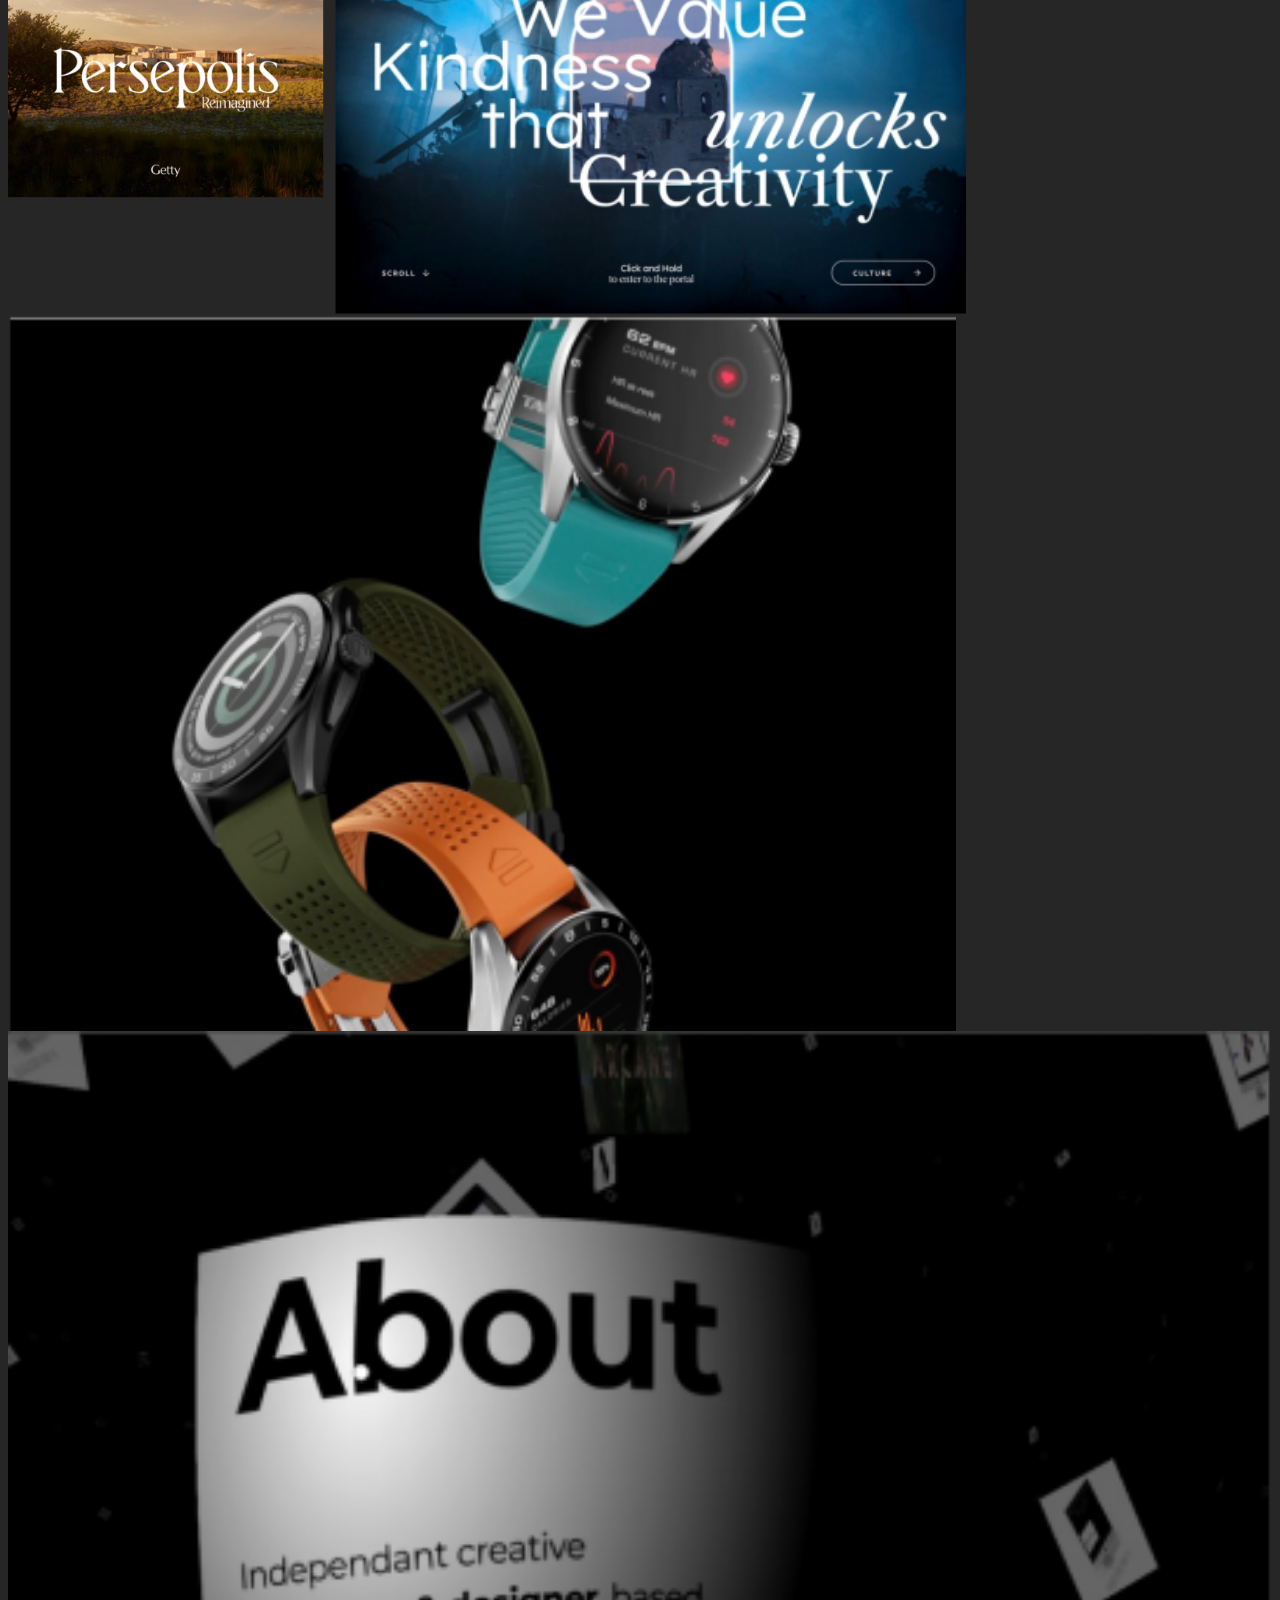
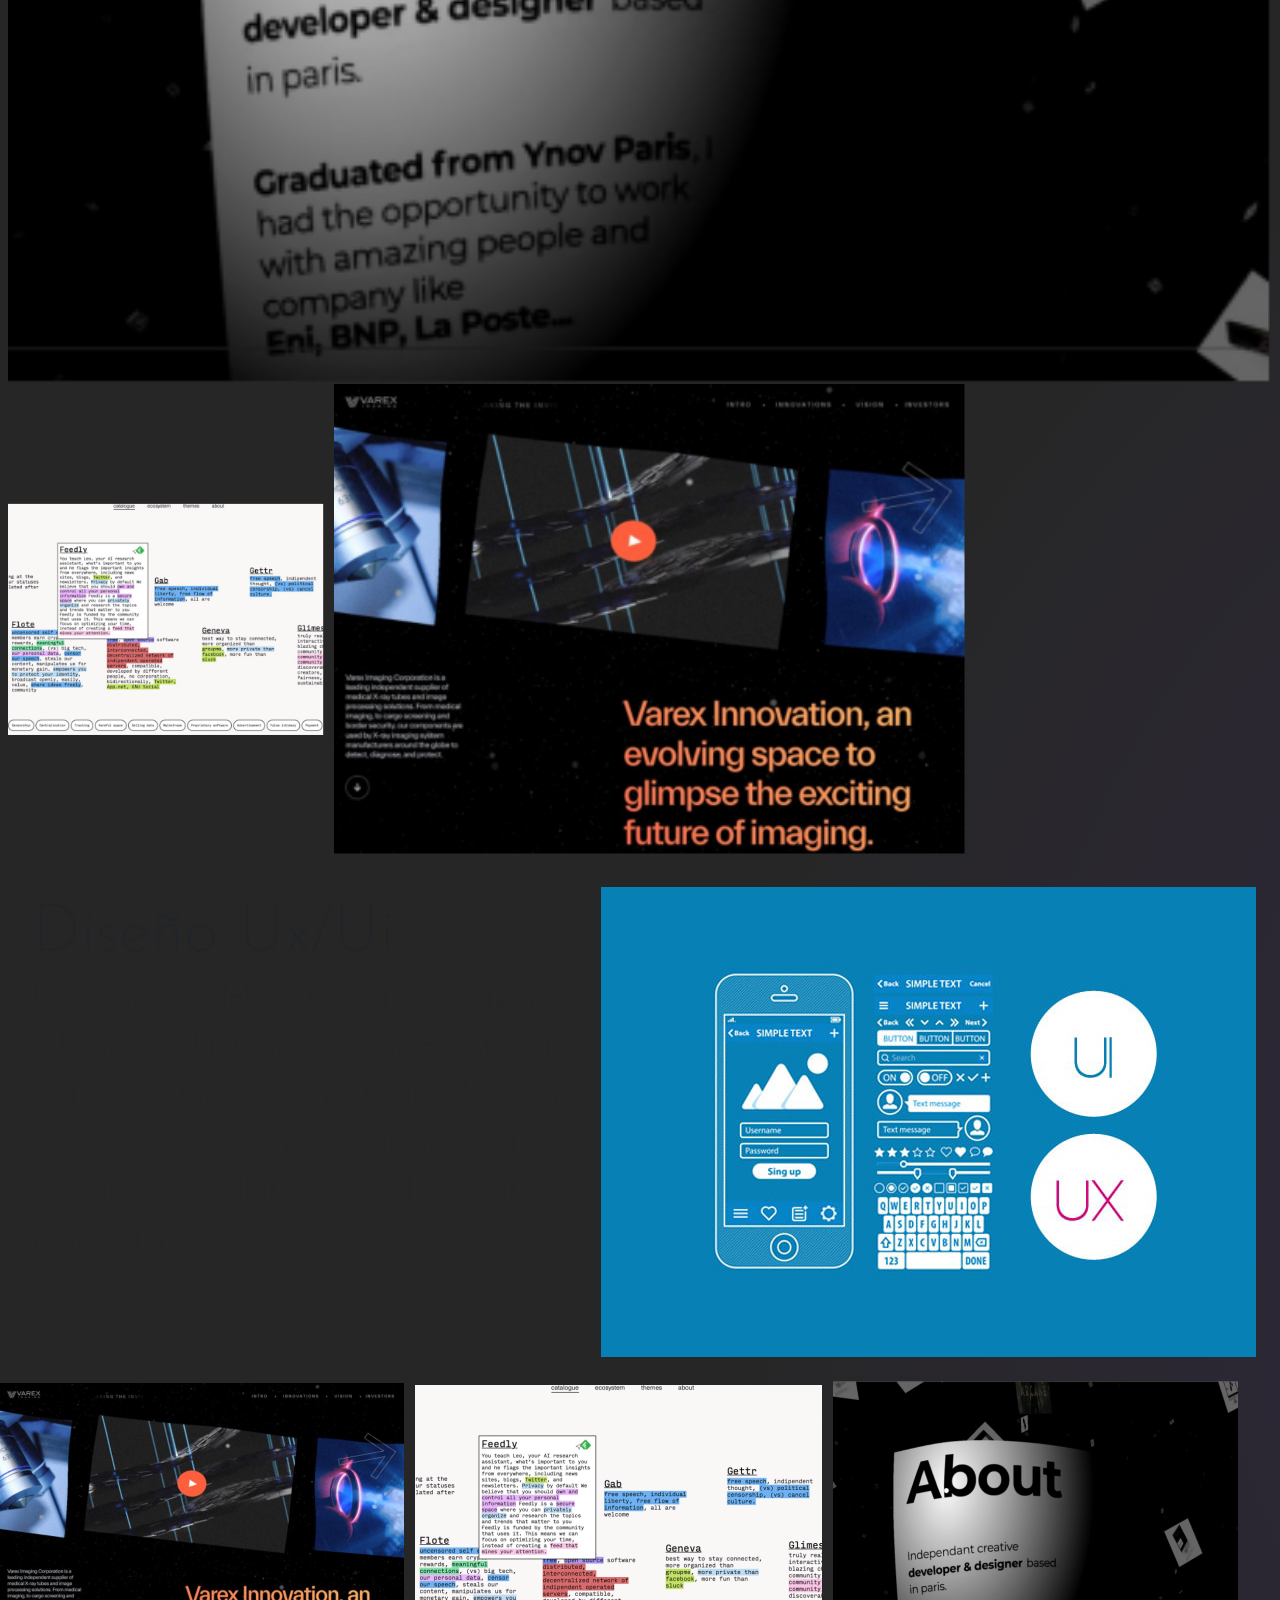
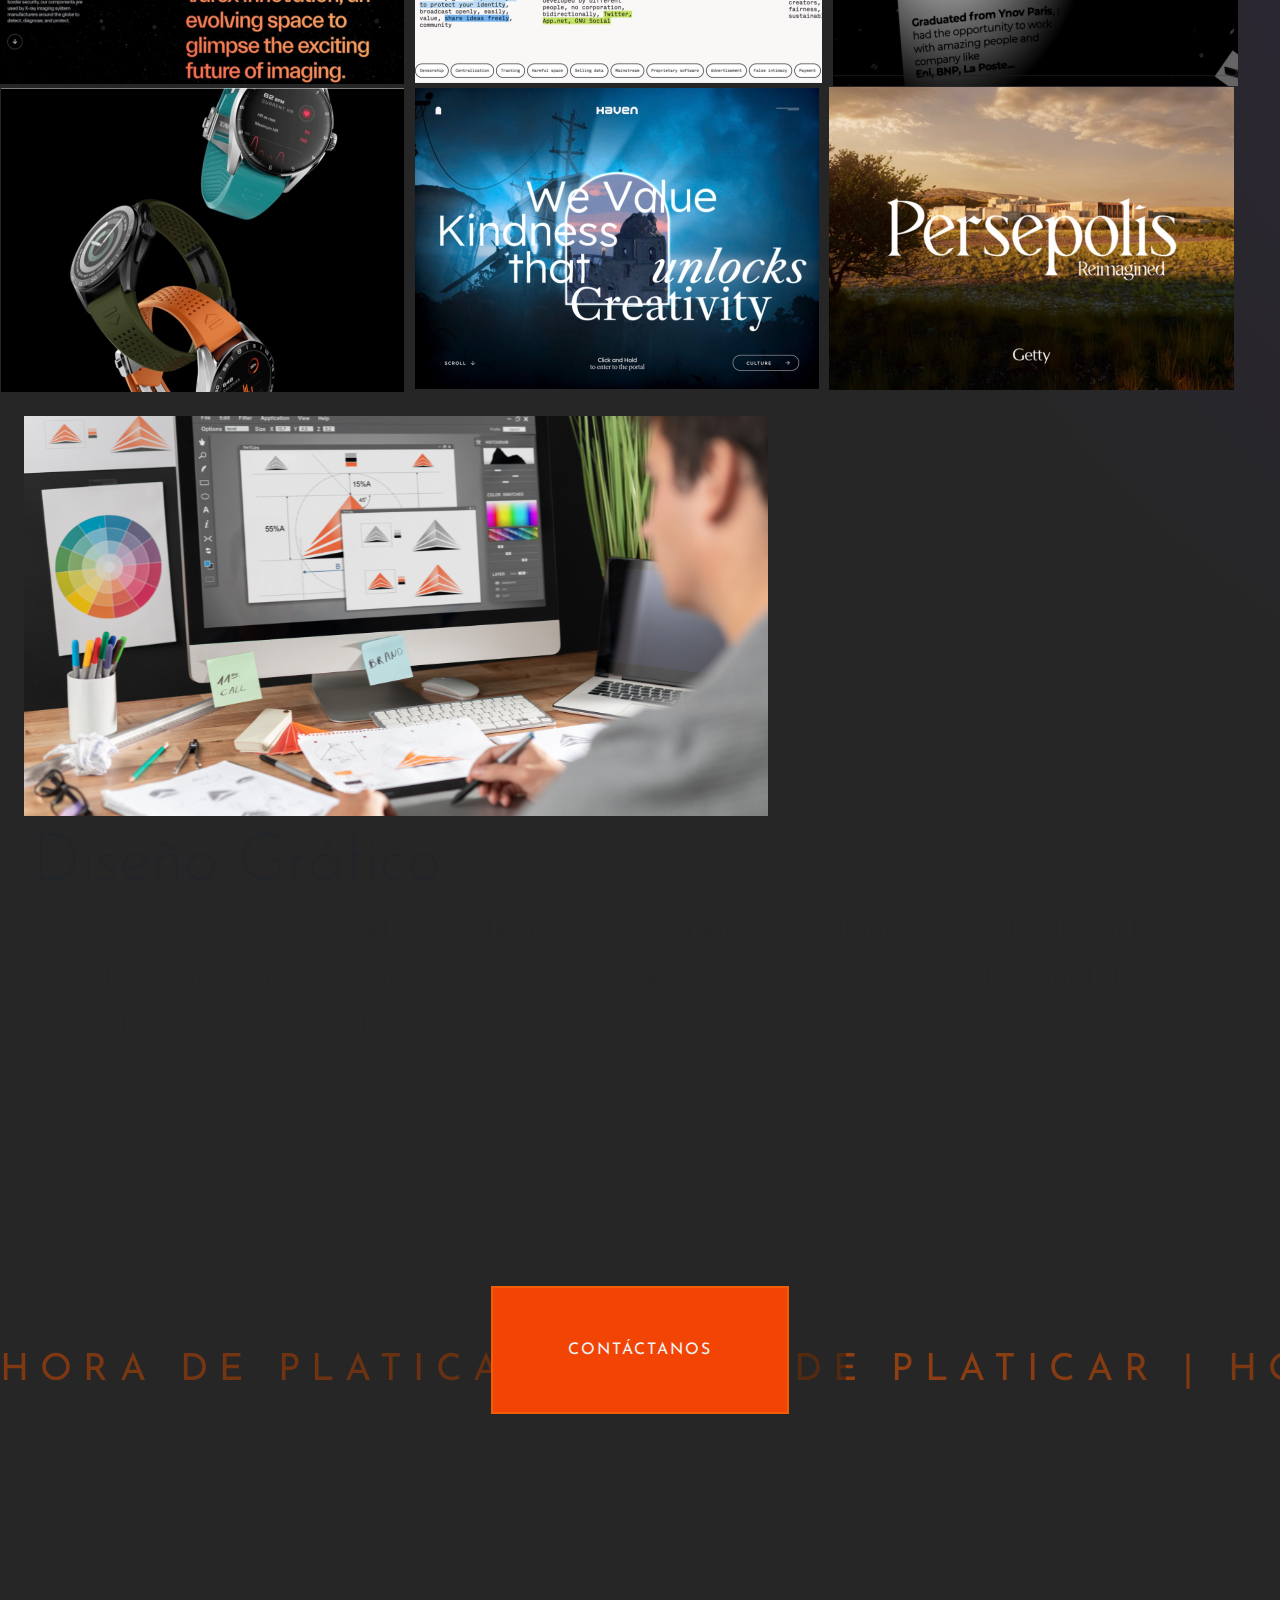
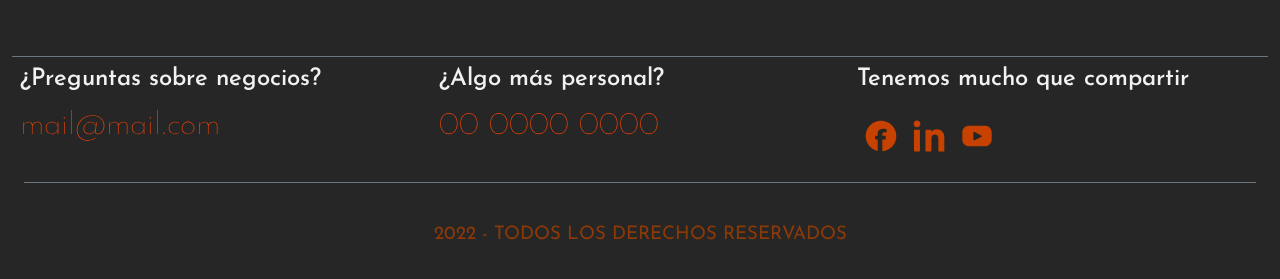
<file: views/servicios.html>
<!DOCTYPE html>
<html lang="en">
<head>
    <meta charset="UTF-8">
    <meta http-equiv="X-UA-Compatible" content="IE=edge">
    <meta name="viewport" content="width=device-width, initial-scale=1.0">
     <!--Bootstrap-->
     <link rel="stylesheet" href="../bootstrap/css/bootstrap.min.css">
    
    <!--Styles-->
    <link rel="stylesheet" href="../css/style.css">
    <title>gJuls | Servicios</title>
</head>
<body>
     <!--Header-->
    <header class="fixed-top">
        <nav class="navbar navbar-expand-lg p-0">
            <div class="container-fluid">
                <!--brand-->
            <a href="../index.html" class="d-flex navbar-brand p-2">
                <img src="../assets/imgs/logoGjuls-ico.svg" alt="Logo  - Diseño"/>
                <img src="../assets/imgs/logoGjuls-txt.svg" alt="gJuls  - Que inspira"/>
            </a>
                <!--btnMenu-->
            <button class="navbar-toggler" type="button" data-bs-toggle="collapse" data-bs-target="#navbarMenu" aria-controls="navbarMenu" aria-expanded="false" aria-label="Toggle navigation">
                <!--<span class="navbar-toggler-icon"></span>-->
                <img src="../assets/icons/list.svg" alt="..."/>
            </button>
            <!--MenuCollapse-->
            <div class="collapse navbar-collapse MenuCollapse" id="navbarMenu">
                <ul class="navbar-nav mb-2 mb-lg-0">
                <li>
                    <a href="./portafolio.html">
                        <img src="../assets/imgs/ico_journal-bookmark-fill.svg" >
                        <span>Portafolio</span>
                    </a>
                </li>
                <li>
                    <a href="#">
                        <img src="../assets/imgs/ico_card-checklist.svg" >
                        <span>Servicios</span>
                    </a>
                </li>
                <li>
                    <a href="./experiencias.html">
                        <img src="../assets/imgs/ico_arrow-through-heart.svg" >
                        <span>Experiencias</span>
                    </a>
                </li>
                <li>
                    <a href="./contacto.html">
                        <img src="../assets/imgs/ico_envelope-paper.svg" >
                        <span>Contacto</span>
                    </a>
                </li>
                </ul>
            </div>
            </div>
        </nav>
    </header>

    <section class="container-fluid p-0 sectiones">
        <div class="row">
            <div class="col-12 hImgPages p-0">
                <img src="../assets/imgs/servicios.png" alt="imagen contacto" class="img-fluid w-100">
            </div>
            <div class="col-12 text-center position-absolute textSectiones ">
                <h2 class="w-100">Servicios</h2>
                <p class="text-light">
                    Siempre pensando en como ayudarte    
                </p>
            </div>
        </div>
    </section>



    <!--main-->
    <main>
        <!--Carrusel de portafolio-->
        <section class="p-2 ">
            <div class="d-flex space-between">
                <img src="../assets/imgs/pagMuestra-01.png" alt="pagMuestra-01" class="h-100"/>
                <img src="../assets/imgs/pagMuestra-02.png" alt="pagMuestra-02" class="h-100"/>
                <img src="../assets/imgs/pagMuestra-03.png" alt="pagMuestra-03" class="h-100"/>
                <img src="../assets/imgs/pagMuestra-04.png" alt="pagMuestra-04" class="h-100"/>
                <img src="../assets/imgs/pagMuestra-05.png" alt="pagMuestra-05" class="h-100"/>
                <img src="../assets/imgs/pagMuestra-06.png" alt="pagMuestra-06" class="h-100"/>
            </div>
        </section>

        <section class="p-2  ">
            <div class="d-flex">
                <img src="../assets/imgs/pagMuestra-01.png" alt="pagMuestra-01" class="h-100"/>
                <img src="../assets/imgs/pagMuestra-02.png" alt="pagMuestra-02" class="h-100"/>
                <img src="../assets/imgs/pagMuestra-03.png" alt="pagMuestra-03" class="h-100"/>
                <img src="../assets/imgs/pagMuestra-04.png" alt="pagMuestra-04" class="h-100"/>
                <img src="../assets/imgs/pagMuestra-05.png" alt="pagMuestra-05" class="h-100"/>
                <img src="../assets/imgs/pagMuestra-06.png" alt="pagMuestra-06" class="h-100"/>
            </div>
        </section>

        <!--Carrusel de portafolio-->
        <section class="p-2">
            <div class="d-flex">
                <img src="../assets/imgs/pagMuestra-01.png" alt="pagMuestra-01" class="w-25"/>
                <img src="../assets/imgs/pagMuestra-02.png" alt="pagMuestra-02" class="w-50"/>
                <img src="../assets/imgs/pagMuestra-03.png" alt="pagMuestra-03" class="w-75"/>
                <img src="../assets/imgs/pagMuestra-04.png" alt="pagMuestra-04" class="w-100"/>
                <img src="../assets/imgs/pagMuestra-05.png" alt="pagMuestra-05" class="w-25"/>
                <img src="../assets/imgs/pagMuestra-06.png" alt="pagMuestra-06" class="w-50"/>
            </div>
        </section>

        <!--Carrusel de portafolio-->
        <section class="p-2">
            <div class="dFlex flex-flow">
                <img src="../assets/imgs/pagMuestra-01.png" alt="pagMuestra-01" class="w-25"/>
                <img src="../assets/imgs/pagMuestra-02.png" alt="pagMuestra-02" class="w-50"/>
                <img src="../assets/imgs/pagMuestra-03.png" alt="pagMuestra-03" class="w-75"/>
                <img src="../assets/imgs/pagMuestra-04.png" alt="pagMuestra-04" class="w-100"/>
                <img src="../assets/imgs/pagMuestra-05.png" alt="pagMuestra-05" class="w-25"/>
                <img src="../assets/imgs/pagMuestra-06.png" alt="pagMuestra-06" class="w-50"/>
            </div>
        </section>
        <!--Diseño Ux/Ui-->
        <section>
            <article class="p-4 d-flex">
                <div class="p-2">
                <h2 class="c-orange">Diseño Ux/Ui</h2>
                <p>
                    Lorem ipsum dolor sit amet consectetur adipisicing elit. Quo dignissimos est odit, dicta excepturi dolor, qui temporibus, eius minus saepe ad corporis nam impedit. Voluptates repellat iure quod placeat praesentium.
                </p>
            </div>
            <div class="contImg">
                <img src="../assets/imgs/disenio_ux_ui.jpg">
            </div>
            </article>
        </section>
        <!--Carrusel de portafolio-->
        <section>
            <div class="aling-items dFlex h-300  ">
                <img src="../assets/imgs/pagMuestra-06.png" alt="pagMuestra-06" class="h-25"/>
                <img src="../assets/imgs/pagMuestra-05.png" alt="pagMuestra-05" class="h-25"/>
                <img src="../assets/imgs/pagMuestra-04.png" alt="pagMuestra-04" class="h-25"/>
                <img src="../assets/imgs/pagMuestra-03.png" alt="pagMuestra-03" class="h-25"/>
                <img src="../assets/imgs/pagMuestra-02.png" alt="pagMuestra-02" class="h-25"/>
                <img src="../assets/imgs/pagMuestra-01.png" alt="pagMuestra-01" class="h-25"/>
            </div>
        </section>
        <!--Diseño gráfico-->
        <section>
            <article class="p-4 inlineFlex  ">
                <div class="contImg">
                    <img src="../assets/imgs/disenioGrafico.jpg">
                </div>
                <div class="p-2">
                <h2 class="c-orange">Diseño Gráfico</h2>
                
                <p >
                    Lorem ipsum dolor sit amet consectetur adipisicing elit. Quo dignissimos est odit, dicta excepturi dolor, qui temporibus, eius minus saepe ad corporis nam impedit. Voluptates repellat iure quod placeat praesentium.
                </p>
            </div>
            
            </article>
        </section>
        <!--Contacto-->
        <section class="SecHrs text-center">
            <a href="./contacto.html" class="btn btn-primary pyx-10">Contáctanos</a>
                <div class="contHrs">
                    <h1 class="textHora text-center">
                        Hora de platicar | Hora de platicar | Hora de platicar | Hora de platicar
                        Hora de platicar | Hora de platicar | Hora de platicar | Hora de platicar | Hora de platicar| Hora de platicar | Hora de platicar | Hora de platicar | Hora de platicar | Hora de platicar
                    </h1>
                </div>
        </section>
    </main>

   
<!--footer-->
<footer class="container-fluid mt-4">
    <div class="container-fluid"> 
<div class="row border-top border-secondary mt-4">
<!--Mail-->
<section class="p-2 col-xs-12 col-md-4">
    <div>
        <h4>¿Preguntas sobre negocios?</h4>
        
        <p>mail@mail.com</p>
    </div>
</section>
<!--Telefono-->
<section class="p-2 col-xs-12 col-md-4">
    <div>
        <h4>¿Algo más personal?</h4>
        
        <p>00 0000 0000</p>
    </div>
</section>
<!--redesSociales-->
<section class="p-2 col-xs-12 col-md-4">
    <div>
        <h4>Tenemos mucho que compartir</h4>
    </div>
        <div class="d-flex">
            <div class="p-2">
                <a href="#">
                    <img src="../assets/imgs/ico_facebook.svg" alt="Facebook">
                </a>
            </div>
            <div class="p-2">
                <a href="#">
                    <img src="../assets/imgs/ico_linkedin.svg" alt="Linkedin">
                </a>
            </div>
            <div class="p-2">
                <a href="#">
                    <img src="../assets/imgs/ico_youtube.svg" alt="Youtube">
                </a>
            </div>
        </div>
</section>
</div>
<section class="text-center mt-2 border-secondary border-top p-4" >
    <span class="text-secondary ">2022 - Todos los Derechos Reservados</span>  
</section>
</div>
</footer>

<!--JsBootstrap-->
<script src="../bootstrap/js/bootstrap.min.js"></script>
    
</body>
</html>
</file>
<file: css/style.css>
/*Partials*/
/*Fonts*/
@import url("https://fonts.googleapis.com/css2?family=Josefin+Sans:wght@100;200;400&display=swap");
/*
*/
.text-primary {
  color: #f24405 !important; }

.text-light {
  color: #f25c05 !important; }

.text-secondary {
  color: #8b3907 !important; }

.text-white {
  color: #f2f2f2 !important; }

body {
  font-family: 'Josefin Sans', sans-serif;
  font-size: 24pt;
  background-color: #262626;
  overflow-x: hidden;
  /*Estilos tipograficos*/ }
  body::before {
    content: "";
    position: absolute;
    height: 200vh;
    width: 200vh;
    background: #f24405;
    background: -moz-radial-gradient(circle, #f24405 0%, rgba(38, 38, 38, 0) 35%);
    background: -webkit-radial-gradient(circle, #f24405 0%, rgba(38, 38, 38, 0) 35%);
    background: radial-gradient(circle, #f24405 0%, rgba(38, 38, 38, 0) 35%);
    filter: progid:DXImageTransform.Microsoft.gradient(startColorstr="#f24405",endColorstr="#262626",GradientType=1);
    opacity: .15;
    margin-top: -100vh;
    margin-left: -100vh;
    z-index: -1000 !important; }
  body::after {
    content: "";
    position: absolute;
    height: 400vh;
    width: 400vh;
    background: #5a32a8;
    background: -moz-radial-gradient(circle, #5a32a8 0%, rgba(38, 38, 38, 0) 50%);
    background: -webkit-radial-gradient(circle, #5a32a8 0%, rgba(38, 38, 38, 0) 50%);
    background: radial-gradient(circle, #5a32a8 0%, rgba(38, 38, 38, 0) 50%);
    filter: progid:DXImageTransform.Microsoft.gradient(startColorstr="#5a32a8",endColorstr="#262626",GradientType=1);
    opacity: .25;
    margin-top: -450vh;
    margin-left: 20vh;
    z-index: -1000 !important; }
  body h1 {
    font-size: 100pt;
    font-weight: 400;
    margin: 0px; }
  body h2 {
    font-size: 50pt;
    font-weight: 200;
    margin: 0px; }
  body p {
    font-weight: 100; }
  body span {
    font-size: 14pt;
    text-transform: uppercase;
    padding: 15px; }
  body main {
    padding-top: 50px;
    margin-bottom: 100px; }
  body main a {
    text-decoration: none;
    color: #f25c05;
    border-bottom: solid 1px #f25c05; }
  body main a:hover {
    text-decoration: none;
    color: #8b3907;
    border-bottom: solid 1px #8b3907; }
  body .btn {
    border-radius: 0px !important;
    text-decoration: none !important;
    padding: 25px;
    text-transform: uppercase;
    letter-spacing: 2px; }
  body .btn-primary {
    background-color: #f24405 !important;
    border: solid 2px #f25c05;
    color: #f2f2f2; }
  body .btn-primary:hover {
    background-color: #262626 !important;
    border: solid 2px #f24405;
    color: #f24405; }
  body .btn-light {
    background-color: #262626 !important;
    border: solid 2px #f25c05;
    color: #f25c05; }
  body .btn-light:hover {
    background-color: #f24405 !important;
    border: solid 2px #f24405;
    color: #262626; }

/*
*/
.text-primary {
  color: #f24405 !important; }

.text-light {
  color: #f25c05 !important; }

.text-secondary {
  color: #8b3907 !important; }

.text-white {
  color: #f2f2f2 !important; }

header {
  backdrop-filter: blur(20px); }
  @media (min-width: 992px) {
    header .navbar-expand-lg .navbar-collapse {
      display: flex !important;
      flex-basis: auto;
      justify-content: end; } }
  header .navbar {
    padding: 0px; }
    header .navbar .container-fluid .navbar-brand img {
      height: 50px; }
    header .navbar .container-fluid .navbar-toggler img {
      height: 32px; }
    header .navbar .container-fluid .MenuCollapse li {
      margin: 10px; }
      header .navbar .container-fluid .MenuCollapse li a {
        text-decoration: none;
        color: #f2f2f2;
        transition: all .3s;
        font-weight: 400;
        margin-left: 25px; }
        header .navbar .container-fluid .MenuCollapse li a:hover {
          color: #f24405 !important;
          transition: all .3s; }
        header .navbar .container-fluid .MenuCollapse li a::before {
          content: "";
          position: absolute;
          border-radius: 50%;
          z-index: -1;
          height: 44px;
          width: 44px;
          margin-left: -10px;
          margin-top: -100px;
          background-color: #f24405;
          transition: .3s all;
          opacity: 0; }
        header .navbar .container-fluid .MenuCollapse li a:hover::before {
          content: "";
          position: absolute;
          border-radius: 50%;
          z-index: -1;
          height: 44px;
          width: 44px;
          margin-left: -10px;
          margin-top: 3px;
          background-color: #f24405;
          transition: .3s all;
          opacity: 1; }
      header .navbar .container-fluid .MenuCollapse li img {
        height: 24px;
        padding: 0px; }
      header .navbar .container-fluid .MenuCollapse li span {
        padding: 0px;
        margin-left: 10px; }

/*
*/
.text-primary {
  color: #f24405 !important; }

.text-light {
  color: #f25c05 !important; }

.text-secondary {
  color: #8b3907 !important; }

.text-white {
  color: #f2f2f2 !important; }

footer {
  background-color: rgba(255, 255, 255, 0);
  backdrop-filter: blur(20px); }
  footer h4 {
    color: #f2f2f2; }
  footer p {
    color: #f24405; }
  footer img {
    height: 32px; }

.bg-dinamic {
  position: absolute;
  height: 100%;
  width: 100%;
  z-index: -1000 !important; }
  .bg-dinamic .bg {
    position: absolute;
    height: 100%;
    width: 140%;
    background-size: 100%;
    background-position: 0px -450px;
    background-repeat: no-repeat;
    animation-name: animarLinesTranslate;
    margin-top: 100px;
    animation-iteration-count: infinite;
    z-index: -1000 !important; }
  .bg-dinamic .bg_01 {
    background-image: url(../assets/imgs/bg_01.svg);
    margin-left: -20%;
    animation-duration: 5s;
    animation-delay: 0s;
    opacity: .5; }
  .bg-dinamic .bg_02 {
    background-image: url(../assets/imgs/bg_02.svg);
    margin-left: -10%;
    animation-duration: 10s;
    animation-delay: .5s;
    opacity: .5; }
  .bg-dinamic .bg_03 {
    background-image: url(../assets/imgs/bg_03.svg);
    margin-left: -20%;
    animation-duration: 30s;
    animation-delay: 0s;
    opacity: .5; }
@keyframes animarLinesTranslate {
  0% {
    transform: translate(0px);
    opacity: .5; }
  50% {
    transform: translate(10%);
    opacity: .75; }
  100% {
    transform: translate(0px);
    opacity: .5; } }
/*
*/
.text-primary {
  color: #f24405 !important; }

.text-light {
  color: #f25c05 !important; }

.text-secondary {
  color: #8b3907 !important; }

.text-white {
  color: #f2f2f2 !important; }

.carousel-item {
  /*Medias*/ }
  .carousel-item .ContTextHome::before {
    content: "";
    position: absolute;
    width: 30%;
    height: 75%;
    margin-left: -50px;
    margin-top: 10px !important;
    background-color: #f24405;
    z-index: -1000; }
  @media (max-width: 920px) {
    .carousel-item .contImg {
      margin-bottom: 50px; }
      .carousel-item .contImg img {
        max-width: 200px;
        height: auto;
        margin-top: -100px;
        margin-left: 50%; } }

/*
*/
.text-primary {
  color: #f24405 !important; }

.text-light {
  color: #f25c05 !important; }

.text-secondary {
  color: #8b3907 !important; }

.text-white {
  color: #f2f2f2 !important; }

table {
  border: solid 1px rgba(0, 0, 0, 0.15);
  width: 100%;
  border-collapse: collapse; }
  table thead {
    color: #ff5900;
    text-transform: uppercase; }
  table td {
    background-color: rgba(0, 0, 0, 0.15); }
  table img {
    height: 32px; }

/*
*/
.text-primary {
  color: #f24405 !important; }

.text-light {
  color: #f25c05 !important; }

.text-secondary {
  color: #8b3907 !important; }

.text-white {
  color: #f2f2f2 !important; }

.SecHrs {
  margin-top: 100px;
  min-height: 40vh;
  padding-top: 10vh; }
  .SecHrs .pyx-10 {
    padding-left: 75px;
    padding-right: 75px;
    padding-top: 50px;
    padding-bottom: 50px; }
  .SecHrs .btnContacta {
    color: #fff;
    text-transform: uppercase;
    letter-spacing: 12pt;
    padding: 3em;
    text-decoration: none;
    background-color: #f24405;
    transition: all .3s; }
    .SecHrs .btnContacta:hover {
      color: #fff;
      text-transform: uppercase;
      letter-spacing: 8pt;
      padding: 3em;
      text-decoration: none;
      background-color: #8b3907;
      transition: all .3s; }
  .SecHrs .contHrs {
    position: absolute;
    z-index: -1;
    margin-left: 0em;
    margin-top: -2.5em;
    overflow: hidden; }
    .SecHrs .contHrs .textHora {
      text-transform: uppercase;
      font-size: 28pt;
      color: rgba(0, 0, 0, 0.15);
      margin: 0px;
      white-space: nowrap;
      margin-left: 0px;
      margin-top: 15px;
      letter-spacing: 0.3em;
      background: #7D2C00;
      background: repeating-radial-gradient(circle farthest-corner at right center, #7D2C00 20%, #FF5900 34%);
      -webkit-background-clip: text;
      -webkit-text-fill-color: transparent;
      opacity: .5;
      animation: animaTranslate 6s linear alternate infinite; }
@keyframes animaTranslate {
  0% {
    margin-left: -300px; }
  100% {
    transform: translate(30px); } }
.sectiones .row .hImgPages {
  overflow: hidden;
  -webkit-box-shadow: inset -1px 3px 8px 5px #000, 5px 5px 15px 5px rgba(0, 0, 0, 0);
  box-shadow: inset -1px 3px 8px 5px #000, 5px 5px 15px 5px rgba(0, 0, 0, 0); }
  .sectiones .row .hImgPages img {
    height: 420px;
    opacity: .52; }
.sectiones .row .textSectiones h2 {
  font-weight: 400;
  color: rgba(255, 255, 255, 0.15);
  padding-top: 150px;
  text-align: center;
  text-transform: uppercase;
  letter-spacing: 3rem; }
.sectiones .row .textSectiones p {
  color: #fff !important; }
@media (max-width: 992px) {
  .sectiones .row .textSectiones h2 {
    font-size: 24pt;
    letter-spacing: 1rem; }
  .sectiones .row .textSectiones p {
    font-size: 20pt; } }

/*
*/
.text-primary {
  color: #f24405 !important; }

.text-light {
  color: #f25c05 !important; }

.text-secondary {
  color: #8b3907 !important; }

.text-white {
  color: #f2f2f2 !important; }

form {
  padding: 0px; }
  form fieldset {
    border: solid 1px rgba(0, 0, 0, 0.15);
    padding: 2em; }
    form fieldset label {
      color: #f2f2f2; }
    form fieldset .inputType {
      width: 100%;
      height: 58px;
      margin-bottom: 10px;
      margin-top: 0px;
      padding-left: 0px;
      padding: 10px;
      background-color: rgba(0, 0, 0, 0.15);
      border: none;
      color: #f2f2f2;
      margin-bottom: 50px;
      transition: all 1.3s; }
      form fieldset .inputType:focus {
        outline: solid 1px #f24405;
        transition: all 1.3s; }
    form fieldset select {
      height: 42px;
      width: 100%;
      margin-bottom: 20px;
      background-color: rgba(0, 0, 0, 0.15);
      border: none;
      margin-top: 10px;
      padding-left: 10px;
      color: #fff;
      outline: none;
      font-size: 14pt; }
      form fieldset select:focus {
        outline: solid 1px #f24405;
        transition: all 1.3s; }
    form fieldset textarea {
      width: 100%;
      max-width: 98%;
      background-color: rgba(0, 0, 0, 0.25);
      padding: 10px;
      color: #fff;
      font-size: 14pt;
      border: solid 1px rgba(0, 0, 0, 0.25); }
      form fieldset textarea:focus {
        outline: solid 1px #f24405;
        transition: all 1.3s; }
  form #btnSend {
    border: none;
    padding: 1em;
    width: 50%;
    background-color: #ff5900;
    color: #fff;
    text-transform: uppercase;
    letter-spacing: .5rem;
    transition: all .3s;
    font-size: 18pt; }
    form #btnSend:hover {
      background-color: #c74200;
      transition: all .3s; }
  form #btnCancel {
    border: none;
    padding: 1em;
    width: 50%;
    background-color: #1F2023;
    color: #ff5900;
    border: solid 1px #ff5900;
    text-transform: uppercase;
    letter-spacing: .5rem;
    font-size: 14pt; }
    form #btnCancel:hover {
      background-color: rgba(0, 0, 0, 0.25);
      transition: all .3s; }

/*
*/
.text-primary {
  color: #f24405 !important; }

.text-light {
  color: #f25c05 !important; }

.text-secondary {
  color: #8b3907 !important; }

.text-white {
  color: #f2f2f2 !important; }

.hoverMarcas {
  background-color: rgba(0, 0, 0, 0);
  transition: all .3s;
  transform: scale(1);
  filter: blur(1px); }
  .hoverMarcas:hover {
    background-color: rgba(0, 0, 0, 0.5);
    transition: all .3s;
    transform: scale(0.95);
    filter: blur(0px); }

/*
*/
.text-primary {
  color: #f24405 !important; }

.text-light {
  color: #f25c05 !important; }

.text-secondary {
  color: #8b3907 !important; }

.text-white {
  color: #f2f2f2 !important; }

.card {
  border: solid 5px rgba(0, 0, 0, 0.75);
  height: 100%;
  text-decoration: none;
  border-radius: 0px;
  border: solid 2px rgba(0, 0, 0, 0.75);
  transition: all .3s; }
  .card:hover {
    border-radius: 0px;
    border: solid 2px #f24405;
    transition: all .3s; }
  .card .imgCards {
    overflow: hidden; }
    .card .imgCards img {
      width: 100%;
      transform: scale(1.3);
      transition: all .3s; }
      .card .imgCards img:hover {
        transform: scale(1.35);
        transition: all .3s; }
  .card h3 {
    color: #262626; }
  .card p {
    font-size: 20pt;
    color: #8b3907; }

.space-between {
  justify-content: space-between; }

.contImg {
  height: 100%; }

/*Variables*/
/*
*/
.text-primary {
  color: #f24405 !important; }

.text-light {
  color: #f25c05 !important; }

.text-secondary {
  color: #8b3907 !important; }

.text-white {
  color: #f2f2f2 !important; }

/*# sourceMappingURL=style.css.map */
</file>
